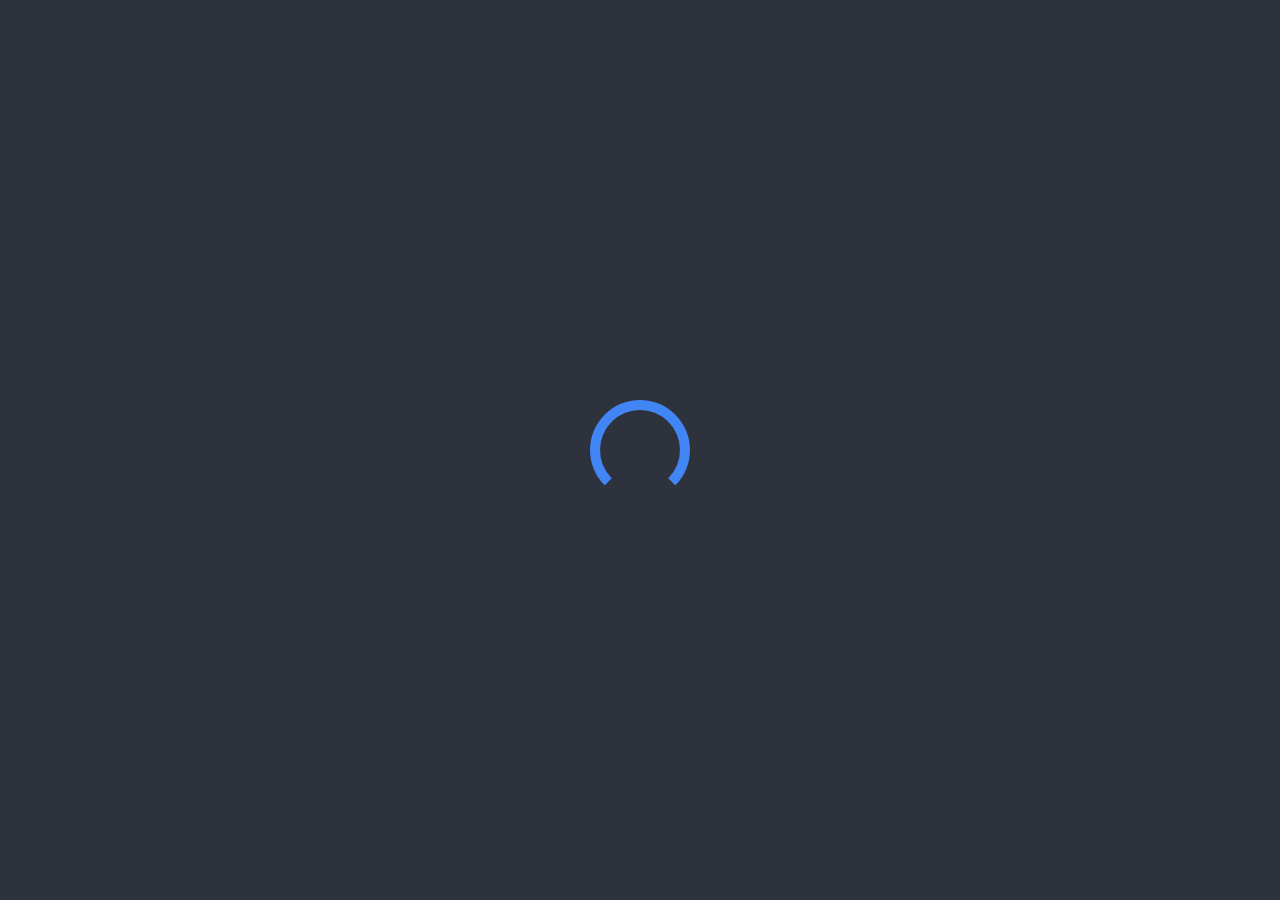
<file: index.html>
<!doctype html>
<html lang="en">

    <head>

        <title>My cv</title>
        <base href="https://yosdanybm.github.io/my-cv/">
        <meta charset="utf-8">
        <meta name="description" content="My CV: Yosdany Blanco Miranda">
        <meta name="keywords"
              content="Yosdany Blanco Miranda,HTML,CSS,AngularJS,Angular,Angular 2,Angular 4,Angular 5,Angular 6,Angular 7,Material,Material 2,Vue,React,Javascript,Php,C#,Node">
        <meta name="author" content="Yosdany Blanco Miranda">
        <meta name="viewport" content="width=device-width, initial-scale=1.0, maximum-scale=1.0, user-scalable=no">

        <link rel="icon" type="image/x-icon" href="favicon.ico">
        <link href="assets/icons/meteocons/style.css" rel="stylesheet">
        <link href="assets/icons/material-icons/outline/style.css" rel="stylesheet">
        <link href="https://fonts.googleapis.com/css?family=Muli:300,400,600,700" rel="stylesheet">

        <!-- FUSE Splash Screen CSS -->
        <style type="text/css">
            #fuse-splash-screen {
                display: block;
                position: absolute;
                top: 0;
                left: 0;
                right: 0;
                bottom: 0;
                background-color: #2D323D;
                z-index: 99999;
                pointer-events: none;
            }

            #fuse-splash-screen .center {
                display: block;
                width: 100%;
                position: absolute;
                top: 50%;
                transform: translateY(-50%);
            }

            #fuse-splash-screen .logo {
                width: 128px;
                margin: 0 auto;
            }

            #fuse-splash-screen .logo img {
                filter: drop-shadow(0px 10px 6px rgba(0, 0, 0, 0.2))
            }

            #fuse-splash-screen .spinner-wrapper {
                display: block;
                position: relative;
                width: 100%;
                min-height: 100px;
                height: 100px;
            }

            #fuse-splash-screen .spinner-wrapper .spinner {
                position: absolute;
                overflow: hidden;
                left: 50%;
                margin-left: -50px;
                animation: outer-rotate 2.91667s linear infinite;
            }

            #fuse-splash-screen .spinner-wrapper .spinner .inner {
                width: 100px;
                height: 100px;
                position: relative;
                animation: sporadic-rotate 5.25s cubic-bezier(0.35, 0, 0.25, 1) infinite;
            }

            #fuse-splash-screen .spinner-wrapper .spinner .inner .gap {
                position: absolute;
                left: 49px;
                right: 49px;
                top: 0;
                bottom: 0;
                border-top: 10px solid;
                box-sizing: border-box;
            }

            #fuse-splash-screen .spinner-wrapper .spinner .inner .left,
            #fuse-splash-screen .spinner-wrapper .spinner .inner .right {
                position: absolute;
                top: 0;
                height: 100px;
                width: 50px;
                overflow: hidden;
            }

            #fuse-splash-screen .spinner-wrapper .spinner .inner .left .half-circle,
            #fuse-splash-screen .spinner-wrapper .spinner .inner .right .half-circle {
                position: absolute;
                top: 0;
                width: 100px;
                height: 100px;
                box-sizing: border-box;
                border: 10px solid #4285F4;
                border-bottom-color: transparent;
                border-radius: 50%;
            }

            #fuse-splash-screen .spinner-wrapper .spinner .inner .left {
                left: 0;
            }

            #fuse-splash-screen .spinner-wrapper .spinner .inner .left .half-circle {
                left: 0;
                border-right-color: transparent;
                animation: left-wobble 1.3125s cubic-bezier(0.35, 0, 0.25, 1) infinite;
                -webkit-animation: left-wobble 1.3125s cubic-bezier(0.35, 0, 0.25, 1) infinite;
            }

            #fuse-splash-screen .spinner-wrapper .spinner .inner .right {
                right: 0;
            }

            #fuse-splash-screen .spinner-wrapper .spinner .inner .right .half-circle {
                right: 0;
                border-left-color: transparent;
                animation: right-wobble 1.3125s cubic-bezier(0.35, 0, 0.25, 1) infinite;
                -webkit-animation: right-wobble 1.3125s cubic-bezier(0.35, 0, 0.25, 1) infinite;
            }

            @keyframes outer-rotate {
                0% {
                    transform: rotate(0deg) scale(0.5);
                }
                100% {
                    transform: rotate(360deg) scale(0.5);
                }
            }

            @keyframes left-wobble {
                0%, 100% {
                    transform: rotate(130deg);
                }
                50% {
                    transform: rotate(-5deg);
                }
            }

            @keyframes right-wobble {
                0%, 100% {
                    transform: rotate(-130deg);
                }
                50% {
                    transform: rotate(5deg);
                }
            }

            @keyframes sporadic-rotate {
                12.5% {
                    transform: rotate(135deg);
                }
                25% {
                    transform: rotate(270deg);
                }
                37.5% {
                    transform: rotate(405deg);
                }
                50% {
                    transform: rotate(540deg);
                }
                62.5% {
                    transform: rotate(675deg);
                }
                75% {
                    transform: rotate(810deg);
                }
                87.5% {
                    transform: rotate(945deg);
                }
                100% {
                    transform: rotate(1080deg);
                }
            }
        </style>
        <!-- / FUSE Splash Screen CSS -->
    <link rel="stylesheet" href="styles.751e9aed8786c50b56f8.css"></head>

    <body>

        <!-- FUSE Splash Screen -->
        <fuse-splash-screen id="fuse-splash-screen">

            <div class="center">

                <!-- Material Design Spinner -->
                <div class="spinner-wrapper">
                    <div class="spinner">
                        <div class="inner">
                            <div class="gap"></div>
                            <div class="left">
                                <div class="half-circle"></div>
                            </div>
                            <div class="right">
                                <div class="half-circle"></div>
                            </div>
                        </div>
                    </div>
                </div>
                <!-- / Material Design Spinner -->

            </div>

        </fuse-splash-screen>
        <!-- / FUSE Splash Screen -->

        <app-root></app-root>

    <script type="text/javascript" src="runtime.f0eb431f8f3e5cfd9d89.js"></script><script type="text/javascript" src="polyfills.ac2ef24c0dcf2d6cc206.js"></script><script type="text/javascript" src="main.8b25316e7897128e3542.js"></script></body>

</html>
</file>
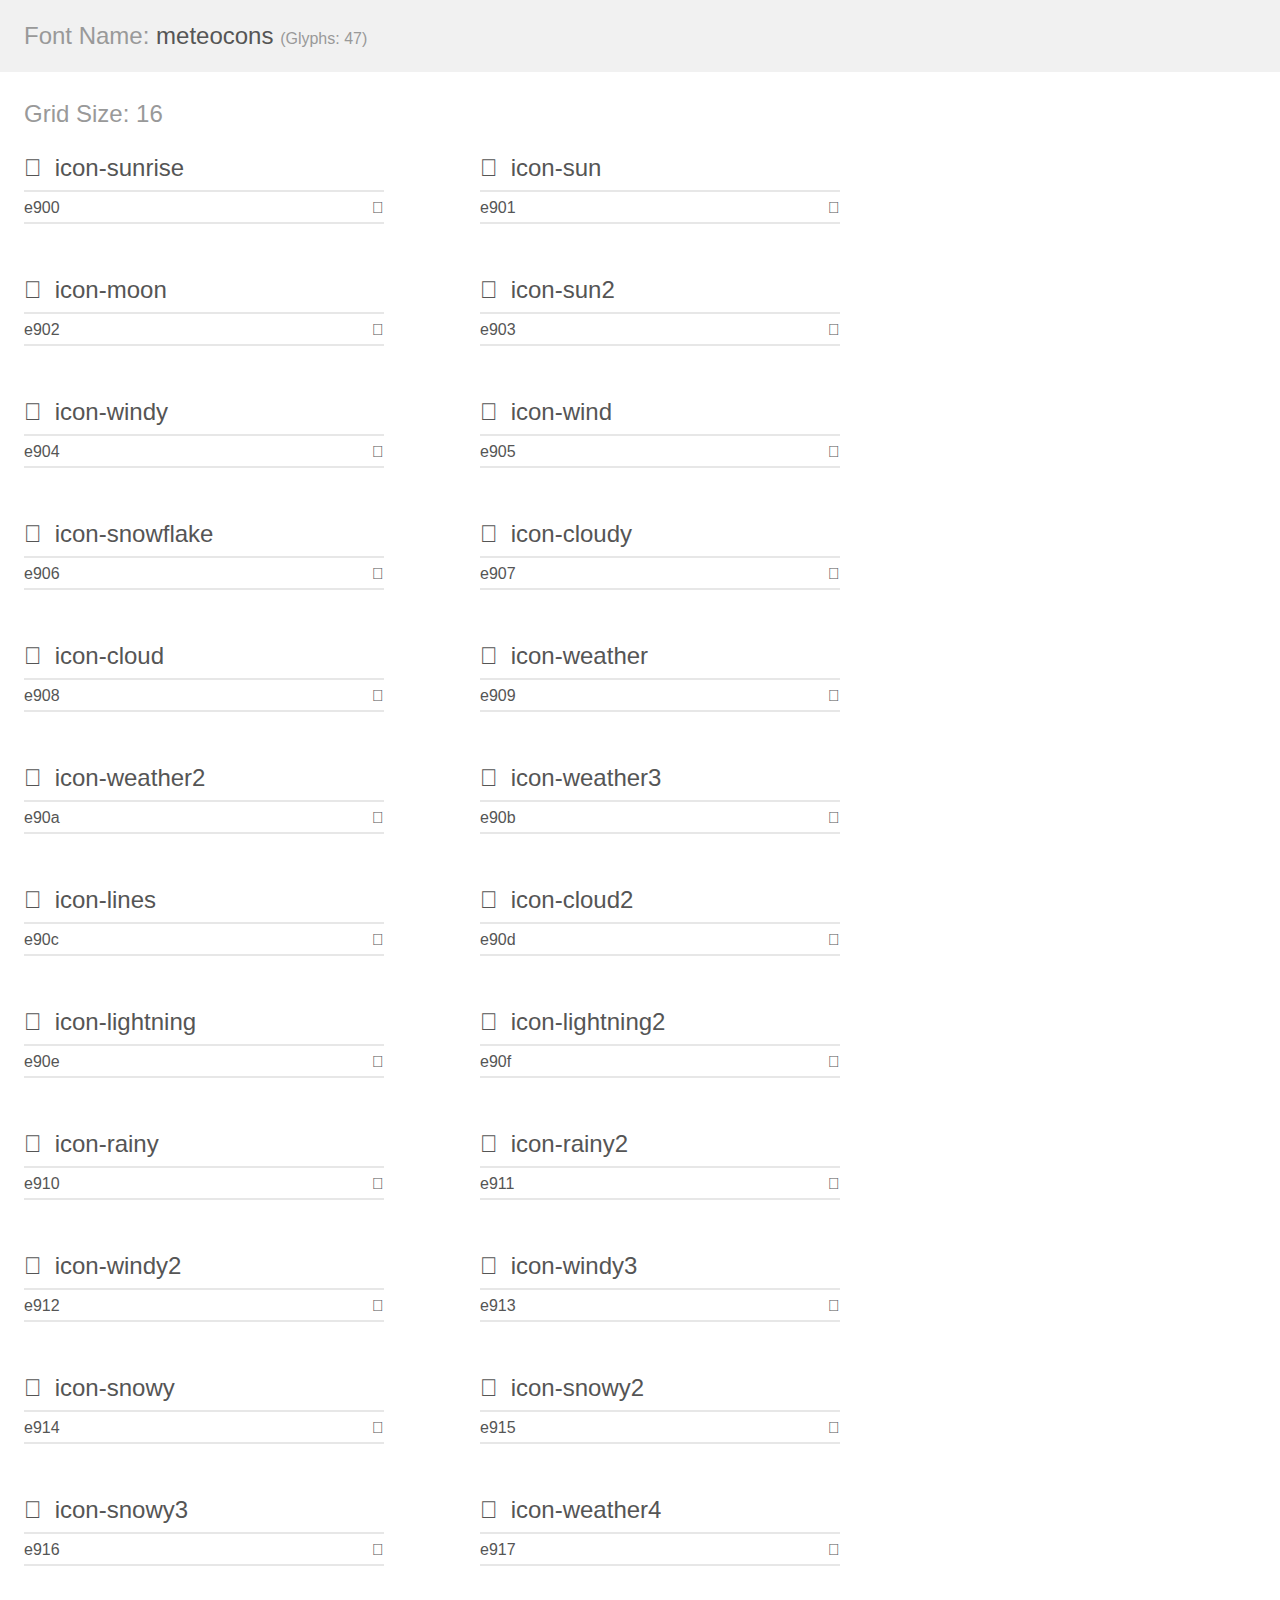
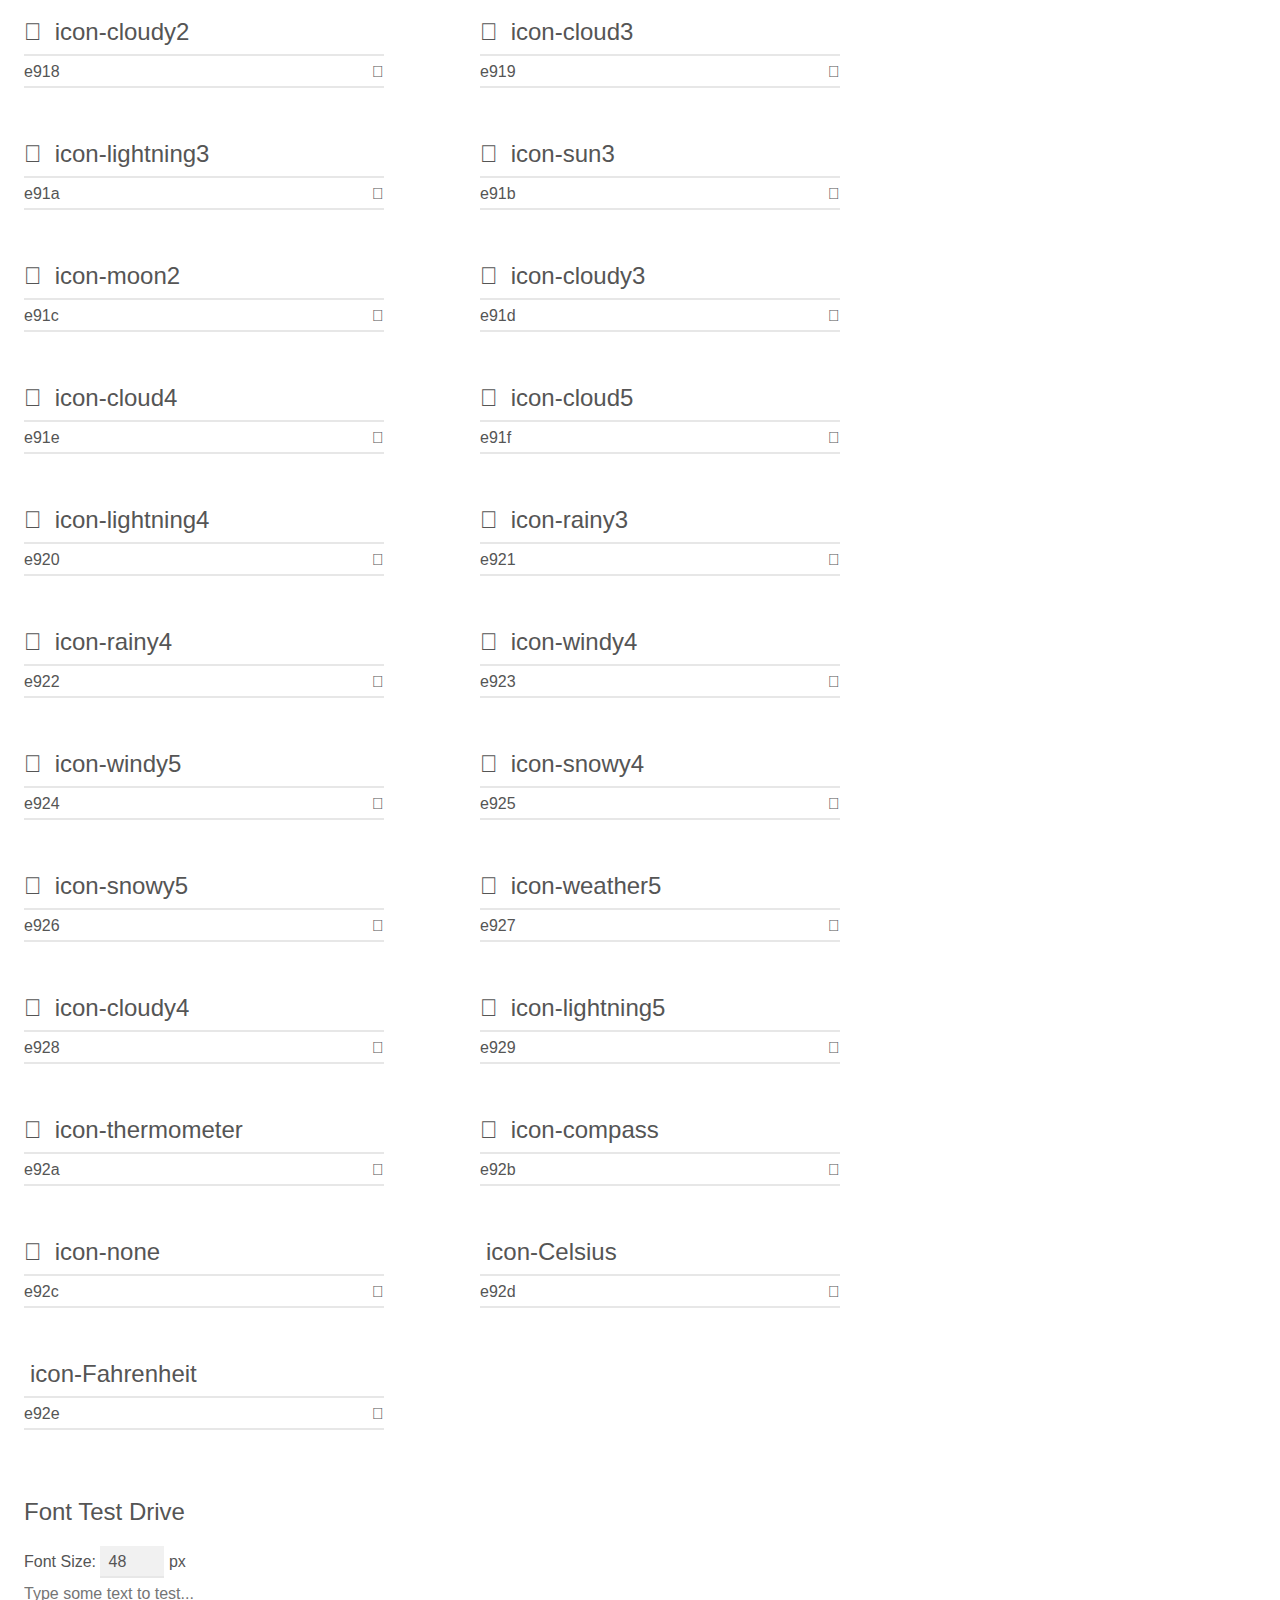
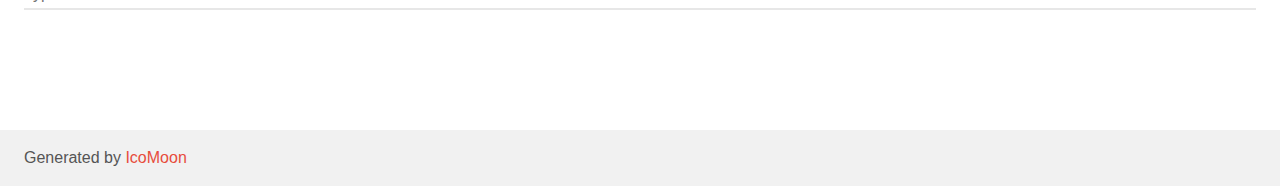
<file: assets/icons/meteocons/demo.html>
<!doctype html>
<html>
    <head>
        <meta charset="utf-8">
        <title>IcoMoon Demo</title>
        <meta name="description" content="An Icon Font Generated By IcoMoon.io">
        <meta name="viewport" content="width=device-width, initial-scale=1">
        <link rel="stylesheet" href="demo-files/demo.css">
        <link rel="stylesheet" href="style.css">
    </head>
    <body>
        <div class="bgc1 clearfix">
            <h1 class="mhmm mvm">
                <span class="fgc1">Font Name:</span>
                meteocons
                <small class="fgc1">(Glyphs:&nbsp;47)</small>
            </h1>
        </div>
        <div class="clearfix mhl ptl">
            <h1 class="mvm mtn fgc1">Grid Size: 16</h1>
            <div class="glyph fs1">
                <div class="clearfix bshadow0 pbs">
                    <span class="icon-sunrise">

                    </span>
                    <span class="mls"> icon-sunrise</span>
                </div>
                <fieldset class="fs0 size1of1 clearfix hidden-false">
                    <input type="text" readonly value="e900" class="unit size1of2"/>
                    <input type="text" maxlength="1" readonly value="&#xe900;" class="unitRight size1of2 talign-right"/>
                </fieldset>
                <div class="fs0 bshadow0 clearfix hidden-true">
                    <span class="unit pvs fgc1">liga:</span>
                    <input type="text" readonly value="" class="liga unitRight"/>
                </div>
            </div>
            <div class="glyph fs1">
                <div class="clearfix bshadow0 pbs">
                    <span class="icon-sun">

                    </span>
                    <span class="mls"> icon-sun</span>
                </div>
                <fieldset class="fs0 size1of1 clearfix hidden-false">
                    <input type="text" readonly value="e901" class="unit size1of2"/>
                    <input type="text" maxlength="1" readonly value="&#xe901;" class="unitRight size1of2 talign-right"/>
                </fieldset>
                <div class="fs0 bshadow0 clearfix hidden-true">
                    <span class="unit pvs fgc1">liga:</span>
                    <input type="text" readonly value="" class="liga unitRight"/>
                </div>
            </div>
            <div class="glyph fs1">
                <div class="clearfix bshadow0 pbs">
                    <span class="icon-moon">

                    </span>
                    <span class="mls"> icon-moon</span>
                </div>
                <fieldset class="fs0 size1of1 clearfix hidden-false">
                    <input type="text" readonly value="e902" class="unit size1of2"/>
                    <input type="text" maxlength="1" readonly value="&#xe902;" class="unitRight size1of2 talign-right"/>
                </fieldset>
                <div class="fs0 bshadow0 clearfix hidden-true">
                    <span class="unit pvs fgc1">liga:</span>
                    <input type="text" readonly value="" class="liga unitRight"/>
                </div>
            </div>
            <div class="glyph fs1">
                <div class="clearfix bshadow0 pbs">
                    <span class="icon-sun2">

                    </span>
                    <span class="mls"> icon-sun2</span>
                </div>
                <fieldset class="fs0 size1of1 clearfix hidden-false">
                    <input type="text" readonly value="e903" class="unit size1of2"/>
                    <input type="text" maxlength="1" readonly value="&#xe903;" class="unitRight size1of2 talign-right"/>
                </fieldset>
                <div class="fs0 bshadow0 clearfix hidden-true">
                    <span class="unit pvs fgc1">liga:</span>
                    <input type="text" readonly value="" class="liga unitRight"/>
                </div>
            </div>
            <div class="glyph fs1">
                <div class="clearfix bshadow0 pbs">
                    <span class="icon-windy">

                    </span>
                    <span class="mls"> icon-windy</span>
                </div>
                <fieldset class="fs0 size1of1 clearfix hidden-false">
                    <input type="text" readonly value="e904" class="unit size1of2"/>
                    <input type="text" maxlength="1" readonly value="&#xe904;" class="unitRight size1of2 talign-right"/>
                </fieldset>
                <div class="fs0 bshadow0 clearfix hidden-true">
                    <span class="unit pvs fgc1">liga:</span>
                    <input type="text" readonly value="" class="liga unitRight"/>
                </div>
            </div>
            <div class="glyph fs1">
                <div class="clearfix bshadow0 pbs">
                    <span class="icon-wind">

                    </span>
                    <span class="mls"> icon-wind</span>
                </div>
                <fieldset class="fs0 size1of1 clearfix hidden-false">
                    <input type="text" readonly value="e905" class="unit size1of2"/>
                    <input type="text" maxlength="1" readonly value="&#xe905;" class="unitRight size1of2 talign-right"/>
                </fieldset>
                <div class="fs0 bshadow0 clearfix hidden-true">
                    <span class="unit pvs fgc1">liga:</span>
                    <input type="text" readonly value="" class="liga unitRight"/>
                </div>
            </div>
            <div class="glyph fs1">
                <div class="clearfix bshadow0 pbs">
                    <span class="icon-snowflake">

                    </span>
                    <span class="mls"> icon-snowflake</span>
                </div>
                <fieldset class="fs0 size1of1 clearfix hidden-false">
                    <input type="text" readonly value="e906" class="unit size1of2"/>
                    <input type="text" maxlength="1" readonly value="&#xe906;" class="unitRight size1of2 talign-right"/>
                </fieldset>
                <div class="fs0 bshadow0 clearfix hidden-true">
                    <span class="unit pvs fgc1">liga:</span>
                    <input type="text" readonly value="" class="liga unitRight"/>
                </div>
            </div>
            <div class="glyph fs1">
                <div class="clearfix bshadow0 pbs">
                    <span class="icon-cloudy">

                    </span>
                    <span class="mls"> icon-cloudy</span>
                </div>
                <fieldset class="fs0 size1of1 clearfix hidden-false">
                    <input type="text" readonly value="e907" class="unit size1of2"/>
                    <input type="text" maxlength="1" readonly value="&#xe907;" class="unitRight size1of2 talign-right"/>
                </fieldset>
                <div class="fs0 bshadow0 clearfix hidden-true">
                    <span class="unit pvs fgc1">liga:</span>
                    <input type="text" readonly value="" class="liga unitRight"/>
                </div>
            </div>
            <div class="glyph fs1">
                <div class="clearfix bshadow0 pbs">
                    <span class="icon-cloud">

                    </span>
                    <span class="mls"> icon-cloud</span>
                </div>
                <fieldset class="fs0 size1of1 clearfix hidden-false">
                    <input type="text" readonly value="e908" class="unit size1of2"/>
                    <input type="text" maxlength="1" readonly value="&#xe908;" class="unitRight size1of2 talign-right"/>
                </fieldset>
                <div class="fs0 bshadow0 clearfix hidden-true">
                    <span class="unit pvs fgc1">liga:</span>
                    <input type="text" readonly value="" class="liga unitRight"/>
                </div>
            </div>
            <div class="glyph fs1">
                <div class="clearfix bshadow0 pbs">
                    <span class="icon-weather">

                    </span>
                    <span class="mls"> icon-weather</span>
                </div>
                <fieldset class="fs0 size1of1 clearfix hidden-false">
                    <input type="text" readonly value="e909" class="unit size1of2"/>
                    <input type="text" maxlength="1" readonly value="&#xe909;" class="unitRight size1of2 talign-right"/>
                </fieldset>
                <div class="fs0 bshadow0 clearfix hidden-true">
                    <span class="unit pvs fgc1">liga:</span>
                    <input type="text" readonly value="" class="liga unitRight"/>
                </div>
            </div>
            <div class="glyph fs1">
                <div class="clearfix bshadow0 pbs">
                    <span class="icon-weather2">

                    </span>
                    <span class="mls"> icon-weather2</span>
                </div>
                <fieldset class="fs0 size1of1 clearfix hidden-false">
                    <input type="text" readonly value="e90a" class="unit size1of2"/>
                    <input type="text" maxlength="1" readonly value="&#xe90a;" class="unitRight size1of2 talign-right"/>
                </fieldset>
                <div class="fs0 bshadow0 clearfix hidden-true">
                    <span class="unit pvs fgc1">liga:</span>
                    <input type="text" readonly value="" class="liga unitRight"/>
                </div>
            </div>
            <div class="glyph fs1">
                <div class="clearfix bshadow0 pbs">
                    <span class="icon-weather3">

                    </span>
                    <span class="mls"> icon-weather3</span>
                </div>
                <fieldset class="fs0 size1of1 clearfix hidden-false">
                    <input type="text" readonly value="e90b" class="unit size1of2"/>
                    <input type="text" maxlength="1" readonly value="&#xe90b;" class="unitRight size1of2 talign-right"/>
                </fieldset>
                <div class="fs0 bshadow0 clearfix hidden-true">
                    <span class="unit pvs fgc1">liga:</span>
                    <input type="text" readonly value="" class="liga unitRight"/>
                </div>
            </div>
            <div class="glyph fs1">
                <div class="clearfix bshadow0 pbs">
                    <span class="icon-lines">

                    </span>
                    <span class="mls"> icon-lines</span>
                </div>
                <fieldset class="fs0 size1of1 clearfix hidden-false">
                    <input type="text" readonly value="e90c" class="unit size1of2"/>
                    <input type="text" maxlength="1" readonly value="&#xe90c;" class="unitRight size1of2 talign-right"/>
                </fieldset>
                <div class="fs0 bshadow0 clearfix hidden-true">
                    <span class="unit pvs fgc1">liga:</span>
                    <input type="text" readonly value="" class="liga unitRight"/>
                </div>
            </div>
            <div class="glyph fs1">
                <div class="clearfix bshadow0 pbs">
                    <span class="icon-cloud2">

                    </span>
                    <span class="mls"> icon-cloud2</span>
                </div>
                <fieldset class="fs0 size1of1 clearfix hidden-false">
                    <input type="text" readonly value="e90d" class="unit size1of2"/>
                    <input type="text" maxlength="1" readonly value="&#xe90d;" class="unitRight size1of2 talign-right"/>
                </fieldset>
                <div class="fs0 bshadow0 clearfix hidden-true">
                    <span class="unit pvs fgc1">liga:</span>
                    <input type="text" readonly value="" class="liga unitRight"/>
                </div>
            </div>
            <div class="glyph fs1">
                <div class="clearfix bshadow0 pbs">
                    <span class="icon-lightning">

                    </span>
                    <span class="mls"> icon-lightning</span>
                </div>
                <fieldset class="fs0 size1of1 clearfix hidden-false">
                    <input type="text" readonly value="e90e" class="unit size1of2"/>
                    <input type="text" maxlength="1" readonly value="&#xe90e;" class="unitRight size1of2 talign-right"/>
                </fieldset>
                <div class="fs0 bshadow0 clearfix hidden-true">
                    <span class="unit pvs fgc1">liga:</span>
                    <input type="text" readonly value="" class="liga unitRight"/>
                </div>
            </div>
            <div class="glyph fs1">
                <div class="clearfix bshadow0 pbs">
                    <span class="icon-lightning2">

                    </span>
                    <span class="mls"> icon-lightning2</span>
                </div>
                <fieldset class="fs0 size1of1 clearfix hidden-false">
                    <input type="text" readonly value="e90f" class="unit size1of2"/>
                    <input type="text" maxlength="1" readonly value="&#xe90f;" class="unitRight size1of2 talign-right"/>
                </fieldset>
                <div class="fs0 bshadow0 clearfix hidden-true">
                    <span class="unit pvs fgc1">liga:</span>
                    <input type="text" readonly value="" class="liga unitRight"/>
                </div>
            </div>
            <div class="glyph fs1">
                <div class="clearfix bshadow0 pbs">
                    <span class="icon-rainy">

                    </span>
                    <span class="mls"> icon-rainy</span>
                </div>
                <fieldset class="fs0 size1of1 clearfix hidden-false">
                    <input type="text" readonly value="e910" class="unit size1of2"/>
                    <input type="text" maxlength="1" readonly value="&#xe910;" class="unitRight size1of2 talign-right"/>
                </fieldset>
                <div class="fs0 bshadow0 clearfix hidden-true">
                    <span class="unit pvs fgc1">liga:</span>
                    <input type="text" readonly value="" class="liga unitRight"/>
                </div>
            </div>
            <div class="glyph fs1">
                <div class="clearfix bshadow0 pbs">
                    <span class="icon-rainy2">

                    </span>
                    <span class="mls"> icon-rainy2</span>
                </div>
                <fieldset class="fs0 size1of1 clearfix hidden-false">
                    <input type="text" readonly value="e911" class="unit size1of2"/>
                    <input type="text" maxlength="1" readonly value="&#xe911;" class="unitRight size1of2 talign-right"/>
                </fieldset>
                <div class="fs0 bshadow0 clearfix hidden-true">
                    <span class="unit pvs fgc1">liga:</span>
                    <input type="text" readonly value="" class="liga unitRight"/>
                </div>
            </div>
            <div class="glyph fs1">
                <div class="clearfix bshadow0 pbs">
                    <span class="icon-windy2">

                    </span>
                    <span class="mls"> icon-windy2</span>
                </div>
                <fieldset class="fs0 size1of1 clearfix hidden-false">
                    <input type="text" readonly value="e912" class="unit size1of2"/>
                    <input type="text" maxlength="1" readonly value="&#xe912;" class="unitRight size1of2 talign-right"/>
                </fieldset>
                <div class="fs0 bshadow0 clearfix hidden-true">
                    <span class="unit pvs fgc1">liga:</span>
                    <input type="text" readonly value="" class="liga unitRight"/>
                </div>
            </div>
            <div class="glyph fs1">
                <div class="clearfix bshadow0 pbs">
                    <span class="icon-windy3">

                    </span>
                    <span class="mls"> icon-windy3</span>
                </div>
                <fieldset class="fs0 size1of1 clearfix hidden-false">
                    <input type="text" readonly value="e913" class="unit size1of2"/>
                    <input type="text" maxlength="1" readonly value="&#xe913;" class="unitRight size1of2 talign-right"/>
                </fieldset>
                <div class="fs0 bshadow0 clearfix hidden-true">
                    <span class="unit pvs fgc1">liga:</span>
                    <input type="text" readonly value="" class="liga unitRight"/>
                </div>
            </div>
            <div class="glyph fs1">
                <div class="clearfix bshadow0 pbs">
                    <span class="icon-snowy">

                    </span>
                    <span class="mls"> icon-snowy</span>
                </div>
                <fieldset class="fs0 size1of1 clearfix hidden-false">
                    <input type="text" readonly value="e914" class="unit size1of2"/>
                    <input type="text" maxlength="1" readonly value="&#xe914;" class="unitRight size1of2 talign-right"/>
                </fieldset>
                <div class="fs0 bshadow0 clearfix hidden-true">
                    <span class="unit pvs fgc1">liga:</span>
                    <input type="text" readonly value="" class="liga unitRight"/>
                </div>
            </div>
            <div class="glyph fs1">
                <div class="clearfix bshadow0 pbs">
                    <span class="icon-snowy2">

                    </span>
                    <span class="mls"> icon-snowy2</span>
                </div>
                <fieldset class="fs0 size1of1 clearfix hidden-false">
                    <input type="text" readonly value="e915" class="unit size1of2"/>
                    <input type="text" maxlength="1" readonly value="&#xe915;" class="unitRight size1of2 talign-right"/>
                </fieldset>
                <div class="fs0 bshadow0 clearfix hidden-true">
                    <span class="unit pvs fgc1">liga:</span>
                    <input type="text" readonly value="" class="liga unitRight"/>
                </div>
            </div>
            <div class="glyph fs1">
                <div class="clearfix bshadow0 pbs">
                    <span class="icon-snowy3">

                    </span>
                    <span class="mls"> icon-snowy3</span>
                </div>
                <fieldset class="fs0 size1of1 clearfix hidden-false">
                    <input type="text" readonly value="e916" class="unit size1of2"/>
                    <input type="text" maxlength="1" readonly value="&#xe916;" class="unitRight size1of2 talign-right"/>
                </fieldset>
                <div class="fs0 bshadow0 clearfix hidden-true">
                    <span class="unit pvs fgc1">liga:</span>
                    <input type="text" readonly value="" class="liga unitRight"/>
                </div>
            </div>
            <div class="glyph fs1">
                <div class="clearfix bshadow0 pbs">
                    <span class="icon-weather4">

                    </span>
                    <span class="mls"> icon-weather4</span>
                </div>
                <fieldset class="fs0 size1of1 clearfix hidden-false">
                    <input type="text" readonly value="e917" class="unit size1of2"/>
                    <input type="text" maxlength="1" readonly value="&#xe917;" class="unitRight size1of2 talign-right"/>
                </fieldset>
                <div class="fs0 bshadow0 clearfix hidden-true">
                    <span class="unit pvs fgc1">liga:</span>
                    <input type="text" readonly value="" class="liga unitRight"/>
                </div>
            </div>
            <div class="glyph fs1">
                <div class="clearfix bshadow0 pbs">
                    <span class="icon-cloudy2">

                    </span>
                    <span class="mls"> icon-cloudy2</span>
                </div>
                <fieldset class="fs0 size1of1 clearfix hidden-false">
                    <input type="text" readonly value="e918" class="unit size1of2"/>
                    <input type="text" maxlength="1" readonly value="&#xe918;" class="unitRight size1of2 talign-right"/>
                </fieldset>
                <div class="fs0 bshadow0 clearfix hidden-true">
                    <span class="unit pvs fgc1">liga:</span>
                    <input type="text" readonly value="" class="liga unitRight"/>
                </div>
            </div>
            <div class="glyph fs1">
                <div class="clearfix bshadow0 pbs">
                    <span class="icon-cloud3">

                    </span>
                    <span class="mls"> icon-cloud3</span>
                </div>
                <fieldset class="fs0 size1of1 clearfix hidden-false">
                    <input type="text" readonly value="e919" class="unit size1of2"/>
                    <input type="text" maxlength="1" readonly value="&#xe919;" class="unitRight size1of2 talign-right"/>
                </fieldset>
                <div class="fs0 bshadow0 clearfix hidden-true">
                    <span class="unit pvs fgc1">liga:</span>
                    <input type="text" readonly value="" class="liga unitRight"/>
                </div>
            </div>
            <div class="glyph fs1">
                <div class="clearfix bshadow0 pbs">
                    <span class="icon-lightning3">

                    </span>
                    <span class="mls"> icon-lightning3</span>
                </div>
                <fieldset class="fs0 size1of1 clearfix hidden-false">
                    <input type="text" readonly value="e91a" class="unit size1of2"/>
                    <input type="text" maxlength="1" readonly value="&#xe91a;" class="unitRight size1of2 talign-right"/>
                </fieldset>
                <div class="fs0 bshadow0 clearfix hidden-true">
                    <span class="unit pvs fgc1">liga:</span>
                    <input type="text" readonly value="" class="liga unitRight"/>
                </div>
            </div>
            <div class="glyph fs1">
                <div class="clearfix bshadow0 pbs">
                    <span class="icon-sun3">

                    </span>
                    <span class="mls"> icon-sun3</span>
                </div>
                <fieldset class="fs0 size1of1 clearfix hidden-false">
                    <input type="text" readonly value="e91b" class="unit size1of2"/>
                    <input type="text" maxlength="1" readonly value="&#xe91b;" class="unitRight size1of2 talign-right"/>
                </fieldset>
                <div class="fs0 bshadow0 clearfix hidden-true">
                    <span class="unit pvs fgc1">liga:</span>
                    <input type="text" readonly value="" class="liga unitRight"/>
                </div>
            </div>
            <div class="glyph fs1">
                <div class="clearfix bshadow0 pbs">
                    <span class="icon-moon2">

                    </span>
                    <span class="mls"> icon-moon2</span>
                </div>
                <fieldset class="fs0 size1of1 clearfix hidden-false">
                    <input type="text" readonly value="e91c" class="unit size1of2"/>
                    <input type="text" maxlength="1" readonly value="&#xe91c;" class="unitRight size1of2 talign-right"/>
                </fieldset>
                <div class="fs0 bshadow0 clearfix hidden-true">
                    <span class="unit pvs fgc1">liga:</span>
                    <input type="text" readonly value="" class="liga unitRight"/>
                </div>
            </div>
            <div class="glyph fs1">
                <div class="clearfix bshadow0 pbs">
                    <span class="icon-cloudy3">

                    </span>
                    <span class="mls"> icon-cloudy3</span>
                </div>
                <fieldset class="fs0 size1of1 clearfix hidden-false">
                    <input type="text" readonly value="e91d" class="unit size1of2"/>
                    <input type="text" maxlength="1" readonly value="&#xe91d;" class="unitRight size1of2 talign-right"/>
                </fieldset>
                <div class="fs0 bshadow0 clearfix hidden-true">
                    <span class="unit pvs fgc1">liga:</span>
                    <input type="text" readonly value="" class="liga unitRight"/>
                </div>
            </div>
            <div class="glyph fs1">
                <div class="clearfix bshadow0 pbs">
                    <span class="icon-cloud4">

                    </span>
                    <span class="mls"> icon-cloud4</span>
                </div>
                <fieldset class="fs0 size1of1 clearfix hidden-false">
                    <input type="text" readonly value="e91e" class="unit size1of2"/>
                    <input type="text" maxlength="1" readonly value="&#xe91e;" class="unitRight size1of2 talign-right"/>
                </fieldset>
                <div class="fs0 bshadow0 clearfix hidden-true">
                    <span class="unit pvs fgc1">liga:</span>
                    <input type="text" readonly value="" class="liga unitRight"/>
                </div>
            </div>
            <div class="glyph fs1">
                <div class="clearfix bshadow0 pbs">
                    <span class="icon-cloud5">

                    </span>
                    <span class="mls"> icon-cloud5</span>
                </div>
                <fieldset class="fs0 size1of1 clearfix hidden-false">
                    <input type="text" readonly value="e91f" class="unit size1of2"/>
                    <input type="text" maxlength="1" readonly value="&#xe91f;" class="unitRight size1of2 talign-right"/>
                </fieldset>
                <div class="fs0 bshadow0 clearfix hidden-true">
                    <span class="unit pvs fgc1">liga:</span>
                    <input type="text" readonly value="" class="liga unitRight"/>
                </div>
            </div>
            <div class="glyph fs1">
                <div class="clearfix bshadow0 pbs">
                    <span class="icon-lightning4">

                    </span>
                    <span class="mls"> icon-lightning4</span>
                </div>
                <fieldset class="fs0 size1of1 clearfix hidden-false">
                    <input type="text" readonly value="e920" class="unit size1of2"/>
                    <input type="text" maxlength="1" readonly value="&#xe920;" class="unitRight size1of2 talign-right"/>
                </fieldset>
                <div class="fs0 bshadow0 clearfix hidden-true">
                    <span class="unit pvs fgc1">liga:</span>
                    <input type="text" readonly value="" class="liga unitRight"/>
                </div>
            </div>
            <div class="glyph fs1">
                <div class="clearfix bshadow0 pbs">
                    <span class="icon-rainy3">

                    </span>
                    <span class="mls"> icon-rainy3</span>
                </div>
                <fieldset class="fs0 size1of1 clearfix hidden-false">
                    <input type="text" readonly value="e921" class="unit size1of2"/>
                    <input type="text" maxlength="1" readonly value="&#xe921;" class="unitRight size1of2 talign-right"/>
                </fieldset>
                <div class="fs0 bshadow0 clearfix hidden-true">
                    <span class="unit pvs fgc1">liga:</span>
                    <input type="text" readonly value="" class="liga unitRight"/>
                </div>
            </div>
            <div class="glyph fs1">
                <div class="clearfix bshadow0 pbs">
                    <span class="icon-rainy4">

                    </span>
                    <span class="mls"> icon-rainy4</span>
                </div>
                <fieldset class="fs0 size1of1 clearfix hidden-false">
                    <input type="text" readonly value="e922" class="unit size1of2"/>
                    <input type="text" maxlength="1" readonly value="&#xe922;" class="unitRight size1of2 talign-right"/>
                </fieldset>
                <div class="fs0 bshadow0 clearfix hidden-true">
                    <span class="unit pvs fgc1">liga:</span>
                    <input type="text" readonly value="" class="liga unitRight"/>
                </div>
            </div>
            <div class="glyph fs1">
                <div class="clearfix bshadow0 pbs">
                    <span class="icon-windy4">

                    </span>
                    <span class="mls"> icon-windy4</span>
                </div>
                <fieldset class="fs0 size1of1 clearfix hidden-false">
                    <input type="text" readonly value="e923" class="unit size1of2"/>
                    <input type="text" maxlength="1" readonly value="&#xe923;" class="unitRight size1of2 talign-right"/>
                </fieldset>
                <div class="fs0 bshadow0 clearfix hidden-true">
                    <span class="unit pvs fgc1">liga:</span>
                    <input type="text" readonly value="" class="liga unitRight"/>
                </div>
            </div>
            <div class="glyph fs1">
                <div class="clearfix bshadow0 pbs">
                    <span class="icon-windy5">

                    </span>
                    <span class="mls"> icon-windy5</span>
                </div>
                <fieldset class="fs0 size1of1 clearfix hidden-false">
                    <input type="text" readonly value="e924" class="unit size1of2"/>
                    <input type="text" maxlength="1" readonly value="&#xe924;" class="unitRight size1of2 talign-right"/>
                </fieldset>
                <div class="fs0 bshadow0 clearfix hidden-true">
                    <span class="unit pvs fgc1">liga:</span>
                    <input type="text" readonly value="" class="liga unitRight"/>
                </div>
            </div>
            <div class="glyph fs1">
                <div class="clearfix bshadow0 pbs">
                    <span class="icon-snowy4">

                    </span>
                    <span class="mls"> icon-snowy4</span>
                </div>
                <fieldset class="fs0 size1of1 clearfix hidden-false">
                    <input type="text" readonly value="e925" class="unit size1of2"/>
                    <input type="text" maxlength="1" readonly value="&#xe925;" class="unitRight size1of2 talign-right"/>
                </fieldset>
                <div class="fs0 bshadow0 clearfix hidden-true">
                    <span class="unit pvs fgc1">liga:</span>
                    <input type="text" readonly value="" class="liga unitRight"/>
                </div>
            </div>
            <div class="glyph fs1">
                <div class="clearfix bshadow0 pbs">
                    <span class="icon-snowy5">

                    </span>
                    <span class="mls"> icon-snowy5</span>
                </div>
                <fieldset class="fs0 size1of1 clearfix hidden-false">
                    <input type="text" readonly value="e926" class="unit size1of2"/>
                    <input type="text" maxlength="1" readonly value="&#xe926;" class="unitRight size1of2 talign-right"/>
                </fieldset>
                <div class="fs0 bshadow0 clearfix hidden-true">
                    <span class="unit pvs fgc1">liga:</span>
                    <input type="text" readonly value="" class="liga unitRight"/>
                </div>
            </div>
            <div class="glyph fs1">
                <div class="clearfix bshadow0 pbs">
                    <span class="icon-weather5">

                    </span>
                    <span class="mls"> icon-weather5</span>
                </div>
                <fieldset class="fs0 size1of1 clearfix hidden-false">
                    <input type="text" readonly value="e927" class="unit size1of2"/>
                    <input type="text" maxlength="1" readonly value="&#xe927;" class="unitRight size1of2 talign-right"/>
                </fieldset>
                <div class="fs0 bshadow0 clearfix hidden-true">
                    <span class="unit pvs fgc1">liga:</span>
                    <input type="text" readonly value="" class="liga unitRight"/>
                </div>
            </div>
            <div class="glyph fs1">
                <div class="clearfix bshadow0 pbs">
                    <span class="icon-cloudy4">

                    </span>
                    <span class="mls"> icon-cloudy4</span>
                </div>
                <fieldset class="fs0 size1of1 clearfix hidden-false">
                    <input type="text" readonly value="e928" class="unit size1of2"/>
                    <input type="text" maxlength="1" readonly value="&#xe928;" class="unitRight size1of2 talign-right"/>
                </fieldset>
                <div class="fs0 bshadow0 clearfix hidden-true">
                    <span class="unit pvs fgc1">liga:</span>
                    <input type="text" readonly value="" class="liga unitRight"/>
                </div>
            </div>
            <div class="glyph fs1">
                <div class="clearfix bshadow0 pbs">
                    <span class="icon-lightning5">

                    </span>
                    <span class="mls"> icon-lightning5</span>
                </div>
                <fieldset class="fs0 size1of1 clearfix hidden-false">
                    <input type="text" readonly value="e929" class="unit size1of2"/>
                    <input type="text" maxlength="1" readonly value="&#xe929;" class="unitRight size1of2 talign-right"/>
                </fieldset>
                <div class="fs0 bshadow0 clearfix hidden-true">
                    <span class="unit pvs fgc1">liga:</span>
                    <input type="text" readonly value="" class="liga unitRight"/>
                </div>
            </div>
            <div class="glyph fs1">
                <div class="clearfix bshadow0 pbs">
                    <span class="icon-thermometer">

                    </span>
                    <span class="mls"> icon-thermometer</span>
                </div>
                <fieldset class="fs0 size1of1 clearfix hidden-false">
                    <input type="text" readonly value="e92a" class="unit size1of2"/>
                    <input type="text" maxlength="1" readonly value="&#xe92a;" class="unitRight size1of2 talign-right"/>
                </fieldset>
                <div class="fs0 bshadow0 clearfix hidden-true">
                    <span class="unit pvs fgc1">liga:</span>
                    <input type="text" readonly value="" class="liga unitRight"/>
                </div>
            </div>
            <div class="glyph fs1">
                <div class="clearfix bshadow0 pbs">
                    <span class="icon-compass">

                    </span>
                    <span class="mls"> icon-compass</span>
                </div>
                <fieldset class="fs0 size1of1 clearfix hidden-false">
                    <input type="text" readonly value="e92b" class="unit size1of2"/>
                    <input type="text" maxlength="1" readonly value="&#xe92b;" class="unitRight size1of2 talign-right"/>
                </fieldset>
                <div class="fs0 bshadow0 clearfix hidden-true">
                    <span class="unit pvs fgc1">liga:</span>
                    <input type="text" readonly value="" class="liga unitRight"/>
                </div>
            </div>
            <div class="glyph fs1">
                <div class="clearfix bshadow0 pbs">
                    <span class="icon-none">

                    </span>
                    <span class="mls"> icon-none</span>
                </div>
                <fieldset class="fs0 size1of1 clearfix hidden-false">
                    <input type="text" readonly value="e92c" class="unit size1of2"/>
                    <input type="text" maxlength="1" readonly value="&#xe92c;" class="unitRight size1of2 talign-right"/>
                </fieldset>
                <div class="fs0 bshadow0 clearfix hidden-true">
                    <span class="unit pvs fgc1">liga:</span>
                    <input type="text" readonly value="" class="liga unitRight"/>
                </div>
            </div>
            <div class="glyph fs1">
                <div class="clearfix bshadow0 pbs">
                    <span class="icon-Celsius">

                    </span>
                    <span class="mls"> icon-Celsius</span>
                </div>
                <fieldset class="fs0 size1of1 clearfix hidden-false">
                    <input type="text" readonly value="e92d" class="unit size1of2"/>
                    <input type="text" maxlength="1" readonly value="&#xe92d;" class="unitRight size1of2 talign-right"/>
                </fieldset>
                <div class="fs0 bshadow0 clearfix hidden-true">
                    <span class="unit pvs fgc1">liga:</span>
                    <input type="text" readonly value="" class="liga unitRight"/>
                </div>
            </div>
            <div class="glyph fs1">
                <div class="clearfix bshadow0 pbs">
                    <span class="icon-Fahrenheit">

                    </span>
                    <span class="mls"> icon-Fahrenheit</span>
                </div>
                <fieldset class="fs0 size1of1 clearfix hidden-false">
                    <input type="text" readonly value="e92e" class="unit size1of2"/>
                    <input type="text" maxlength="1" readonly value="&#xe92e;" class="unitRight size1of2 talign-right"/>
                </fieldset>
                <div class="fs0 bshadow0 clearfix hidden-true">
                    <span class="unit pvs fgc1">liga:</span>
                    <input type="text" readonly value="" class="liga unitRight"/>
                </div>
            </div>
        </div>

        <!--[if gt IE 8]><!-->
        <div class="mhl clearfix mbl">
            <h1>Font Test Drive</h1>
            <label>
                Font Size: <input id="fontSize" type="number" class="textbox0 mbm"
                                  min="8" value="48"/>
                px
            </label>
            <input id="testText" type="text" class="phl size1of1 mvl"
                   placeholder="Type some text to test..." value=""/>
            <div id="testDrive" class="icon-">&nbsp;
            </div>
        </div>
        <!--<![endif]-->
        <div class="bgc1 clearfix">
            <p class="mhl">Generated by <a href="https://icomoon.io/app">IcoMoon</a></p>
        </div>

        <script src="demo-files/demo.js"></script>
    </body>
</html>
</file>
<file: assets/icons/meteocons/style.css>
@font-face {
    font-family: 'meteocons';
    src: url('fonts/meteocons.ttf?1o770y') format('truetype'),
    url('fonts/meteocons.woff?1o770y') format('woff'),
    url('fonts/meteocons.svg?1o770y#meteocons') format('svg');
    font-weight: normal;
    font-style: normal;
}

.meteocons {
    font-family: 'meteocons' !important;
    speak: none;
    font-style: normal;
    font-weight: normal;
    font-variant: normal;
    text-transform: none;
    line-height: 1;

    /* Better Font Rendering =========== */
    -webkit-font-smoothing: antialiased;
    -moz-osx-font-smoothing: grayscale;
}

.icon-sunrise:before {
    content: "\e900";
}

.icon-sun:before {
    content: "\e901";
}

.icon-moon:before {
    content: "\e902";
}

.icon-sun2:before {
    content: "\e903";
}

.icon-windy:before {
    content: "\e904";
}

.icon-wind:before {
    content: "\e905";
}

.icon-snowflake:before {
    content: "\e906";
}

.icon-cloudy:before {
    content: "\e907";
}

.icon-cloud:before {
    content: "\e908";
}

.icon-weather:before {
    content: "\e909";
}

.icon-weather2:before {
    content: "\e90a";
}

.icon-weather3:before {
    content: "\e90b";
}

.icon-lines:before {
    content: "\e90c";
}

.icon-cloud2:before {
    content: "\e90d";
}

.icon-lightning:before {
    content: "\e90e";
}

.icon-lightning2:before {
    content: "\e90f";
}

.icon-rainy:before {
    content: "\e910";
}

.icon-rainy2:before {
    content: "\e911";
}

.icon-windy2:before {
    content: "\e912";
}

.icon-windy3:before {
    content: "\e913";
}

.icon-snowy:before {
    content: "\e914";
}

.icon-snowy2:before {
    content: "\e915";
}

.icon-snowy3:before {
    content: "\e916";
}

.icon-weather4:before {
    content: "\e917";
}

.icon-cloudy2:before {
    content: "\e918";
}

.icon-cloud3:before {
    content: "\e919";
}

.icon-lightning3:before {
    content: "\e91a";
}

.icon-sun3:before {
    content: "\e91b";
}

.icon-moon2:before {
    content: "\e91c";
}

.icon-cloudy3:before {
    content: "\e91d";
}

.icon-cloud4:before {
    content: "\e91e";
}

.icon-cloud5:before {
    content: "\e91f";
}

.icon-lightning4:before {
    content: "\e920";
}

.icon-rainy3:before {
    content: "\e921";
}

.icon-rainy4:before {
    content: "\e922";
}

.icon-windy4:before {
    content: "\e923";
}

.icon-windy5:before {
    content: "\e924";
}

.icon-snowy4:before {
    content: "\e925";
}

.icon-snowy5:before {
    content: "\e926";
}

.icon-weather5:before {
    content: "\e927";
}

.icon-cloudy4:before {
    content: "\e928";
}

.icon-lightning5:before {
    content: "\e929";
}

.icon-thermometer:before {
    content: "\e92a";
}

.icon-compass:before {
    content: "\e92b";
}

.icon-none:before {
    content: "\e92c";
}

.icon-celsius:before {
    content: "\e92d";
}

.icon-fahrenheit:before {
    content: "\e92e";
}
</file>
<file: assets/icons/material-icons/outline/style.css>
@font-face {
  font-family: 'material-outline-icons';
  src:
    url('fonts/material-outline-icons.ttf?8ot508') format('truetype'),
    url('fonts/material-outline-icons.woff?8ot508') format('woff'),
    url('fonts/material-outline-icons.svg?8ot508#material-outline-icons') format('svg');
  font-weight: normal;
  font-style: normal;
}

i, .icomoon-liga, .material-icons {
  /* use !important to prevent issues with browser extensions that change fonts */
  font-family: 'material-outline-icons' !important;
  speak: none;
  font-style: normal;
  font-weight: normal;
  font-variant: normal;
  text-transform: none;
  line-height: 1;
  
  /* Enable Ligatures ================ */
  letter-spacing: 0;
  -webkit-font-feature-settings: "liga";
  -moz-font-feature-settings: "liga=1";
  -moz-font-feature-settings: "liga";
  -ms-font-feature-settings: "liga" 1;
  font-feature-settings: "liga";
  -webkit-font-variant-ligatures: discretionary-ligatures;
  font-variant-ligatures: discretionary-ligatures;

  /* Better Font Rendering =========== */
  -webkit-font-smoothing: antialiased;
  -moz-osx-font-smoothing: grayscale;
}

.icon-3d_rotation:before {
  content: "\e900";
}
.icon-4k:before {
  content: "\e901";
}
.icon-360:before {
  content: "\e902";
}
.icon-ac_unit:before {
  content: "\e903";
}
.icon-access_alarm:before {
  content: "\e904";
}
.icon-access_alarms:before {
  content: "\e905";
}
.icon-access_time:before {
  content: "\e906";
}
.icon-accessibility_new:before {
  content: "\e907";
}
.icon-accessibility:before {
  content: "\e908";
}
.icon-accessible_forward:before {
  content: "\e909";
}
.icon-accessible:before {
  content: "\e90a";
}
.icon-account_balance_wallet:before {
  content: "\e90b";
}
.icon-account_balance:before {
  content: "\e90c";
}
.icon-account_box:before {
  content: "\e90d";
}
.icon-account_circle:before {
  content: "\e90e";
}
.icon-adb:before {
  content: "\e90f";
}
.icon-add_a_photo:before {
  content: "\e910";
}
.icon-add_alarm:before {
  content: "\e911";
}
.icon-add_alert:before {
  content: "\e912";
}
.icon-add_box:before {
  content: "\e913";
}
.icon-add_circle_outline:before {
  content: "\e914";
}
.icon-add_circle:before {
  content: "\e915";
}
.icon-add_comment:before {
  content: "\e916";
}
.icon-add_location:before {
  content: "\e917";
}
.icon-add_photo_alternate:before {
  content: "\e918";
}
.icon-add_shopping_cart:before {
  content: "\e919";
}
.icon-add_to_home_screen:before {
  content: "\e91a";
}
.icon-add_to_photos:before {
  content: "\e91b";
}
.icon-add_to_queue:before {
  content: "\e91c";
}
.icon-add:before {
  content: "\e91d";
}
.icon-adjust:before {
  content: "\e91e";
}
.icon-airline_seat_flat_angled:before {
  content: "\e91f";
}
.icon-airline_seat_flat:before {
  content: "\e920";
}
.icon-airline_seat_individual_suite:before {
  content: "\e921";
}
.icon-airline_seat_legroom_extra:before {
  content: "\e922";
}
.icon-airline_seat_legroom_normal:before {
  content: "\e923";
}
.icon-airline_seat_legroom_reduced:before {
  content: "\e924";
}
.icon-airline_seat_recline_extra:before {
  content: "\e925";
}
.icon-airline_seat_recline_normal:before {
  content: "\e926";
}
.icon-airplanemode_active:before {
  content: "\e927";
}
.icon-airplanemode_inactive:before {
  content: "\e928";
}
.icon-airplay:before {
  content: "\e929";
}
.icon-airport_shuttle:before {
  content: "\e92a";
}
.icon-alarm_add:before {
  content: "\e92b";
}
.icon-alarm_off:before {
  content: "\e92c";
}
.icon-alarm_on:before {
  content: "\e92d";
}
.icon-alarm:before {
  content: "\e92e";
}
.icon-album:before {
  content: "\e92f";
}
.icon-all_inbox:before {
  content: "\e930";
}
.icon-all_inclusive:before {
  content: "\e931";
}
.icon-all_out:before {
  content: "\e932";
}
.icon-alternate_email:before {
  content: "\e933";
}
.icon-android:before {
  content: "\e934";
}
.icon-announcement:before {
  content: "\e935";
}
.icon-apps:before {
  content: "\e936";
}
.icon-archive:before {
  content: "\e937";
}
.icon-arrow_back_ios:before {
  content: "\e938";
}
.icon-arrow_back:before {
  content: "\e939";
}
.icon-arrow_downward:before {
  content: "\e93a";
}
.icon-arrow_drop_down_circle:before {
  content: "\e93b";
}
.icon-arrow_drop_down:before {
  content: "\e93c";
}
.icon-arrow_drop_up:before {
  content: "\e93d";
}
.icon-arrow_forward_ios:before {
  content: "\e93e";
}
.icon-arrow_forward:before {
  content: "\e93f";
}
.icon-arrow_left:before {
  content: "\e940";
}
.icon-arrow_right_alt:before {
  content: "\e941";
}
.icon-arrow_right:before {
  content: "\e942";
}
.icon-arrow_upward:before {
  content: "\e943";
}
.icon-art_track:before {
  content: "\e944";
}
.icon-aspect_ratio:before {
  content: "\e945";
}
.icon-assessment:before {
  content: "\e946";
}
.icon-assignment_ind:before {
  content: "\e947";
}
.icon-assignment_late:before {
  content: "\e948";
}
.icon-assignment_return:before {
  content: "\e949";
}
.icon-assignment_returned:before {
  content: "\e94a";
}
.icon-assignment_turned_in:before {
  content: "\e94b";
}
.icon-assignment:before {
  content: "\e94c";
}
.icon-assistant_photo:before {
  content: "\e94d";
}
.icon-assistant:before {
  content: "\e94e";
}
.icon-atm:before {
  content: "\e94f";
}
.icon-attach_file:before {
  content: "\e950";
}
.icon-attach_money:before {
  content: "\e951";
}
.icon-attachment:before {
  content: "\e952";
}
.icon-audiotrack:before {
  content: "\e953";
}
.icon-autorenew:before {
  content: "\e954";
}
.icon-av_timer:before {
  content: "\e955";
}
.icon-backspace:before {
  content: "\e956";
}
.icon-backup:before {
  content: "\e957";
}
.icon-ballot:before {
  content: "\e958";
}
.icon-bar_chart:before {
  content: "\e959";
}
.icon-battery_alert:before {
  content: "\e95a";
}
.icon-battery_charging_full:before {
  content: "\e95b";
}
.icon-battery_full:before {
  content: "\e95c";
}
.icon-battery_std:before {
  content: "\e95d";
}
.icon-battery_unknown:before {
  content: "\e95e";
}
.icon-beach_access:before {
  content: "\e95f";
}
.icon-beenhere:before {
  content: "\e960";
}
.icon-block:before {
  content: "\e961";
}
.icon-bluetooth_audio:before {
  content: "\e962";
}
.icon-bluetooth_connected:before {
  content: "\e963";
}
.icon-bluetooth_disabled:before {
  content: "\e964";
}
.icon-bluetooth_searching:before {
  content: "\e965";
}
.icon-bluetooth:before {
  content: "\e966";
}
.icon-blur_circular:before {
  content: "\e967";
}
.icon-blur_linear:before {
  content: "\e968";
}
.icon-blur_off:before {
  content: "\e969";
}
.icon-blur_on:before {
  content: "\e96a";
}
.icon-book:before {
  content: "\e96b";
}
.icon-bookmark_border:before {
  content: "\e96c";
}
.icon-bookmark:before {
  content: "\e96d";
}
.icon-bookmarks:before {
  content: "\e96e";
}
.icon-border_all:before {
  content: "\e96f";
}
.icon-border_bottom:before {
  content: "\e970";
}
.icon-border_clear:before {
  content: "\e971";
}
.icon-border_horizontal:before {
  content: "\e972";
}
.icon-border_inner:before {
  content: "\e973";
}
.icon-border_left:before {
  content: "\e974";
}
.icon-border_outer:before {
  content: "\e975";
}
.icon-border_right:before {
  content: "\e976";
}
.icon-border_style:before {
  content: "\e977";
}
.icon-border_top:before {
  content: "\e978";
}
.icon-border_vertical:before {
  content: "\e979";
}
.icon-branding_watermark:before {
  content: "\e97a";
}
.icon-brightness_1:before {
  content: "\e97b";
}
.icon-brightness_2:before {
  content: "\e97c";
}
.icon-brightness_3:before {
  content: "\e97d";
}
.icon-brightness_4:before {
  content: "\e97e";
}
.icon-brightness_5:before {
  content: "\e97f";
}
.icon-brightness_6:before {
  content: "\e980";
}
.icon-brightness_7:before {
  content: "\e981";
}
.icon-brightness_auto:before {
  content: "\e982";
}
.icon-brightness_high:before {
  content: "\e983";
}
.icon-brightness_low:before {
  content: "\e984";
}
.icon-brightness_medium:before {
  content: "\e985";
}
.icon-broken_image:before {
  content: "\e986";
}
.icon-brush:before {
  content: "\e987";
}
.icon-bubble_chart:before {
  content: "\e988";
}
.icon-bug_report:before {
  content: "\e989";
}
.icon-build:before {
  content: "\e98a";
}
.icon-burst_mode:before {
  content: "\e98b";
}
.icon-business_center:before {
  content: "\e98c";
}
.icon-business:before {
  content: "\e98d";
}
.icon-cached:before {
  content: "\e98e";
}
.icon-cake:before {
  content: "\e98f";
}
.icon-calendar_today:before {
  content: "\e990";
}
.icon-calendar_view_day:before {
  content: "\e991";
}
.icon-call_end:before {
  content: "\e992";
}
.icon-call_made:before {
  content: "\e993";
}
.icon-call_merge:before {
  content: "\e994";
}
.icon-call_missed_outgoing:before {
  content: "\e995";
}
.icon-call_missed:before {
  content: "\e996";
}
.icon-call_received:before {
  content: "\e997";
}
.icon-call_split:before {
  content: "\e998";
}
.icon-call_to_action:before {
  content: "\e999";
}
.icon-call:before {
  content: "\e99a";
}
.icon-camera_alt:before {
  content: "\e99b";
}
.icon-camera_enhance:before {
  content: "\e99c";
}
.icon-camera_front:before {
  content: "\e99d";
}
.icon-camera_rear:before {
  content: "\e99e";
}
.icon-camera_roll:before {
  content: "\e99f";
}
.icon-camera:before {
  content: "\e9a0";
}
.icon-cancel_presentation:before {
  content: "\e9a1";
}
.icon-cancel:before {
  content: "\e9a2";
}
.icon-card_giftcard:before {
  content: "\e9a3";
}
.icon-card_membership:before {
  content: "\e9a4";
}
.icon-card_travel:before {
  content: "\e9a5";
}
.icon-casino:before {
  content: "\e9a6";
}
.icon-cast_connected:before {
  content: "\e9a7";
}
.icon-cast_for_education:before {
  content: "\e9a8";
}
.icon-cast:before {
  content: "\e9a9";
}
.icon-category:before {
  content: "\e9aa";
}
.icon-center_focus_strong:before {
  content: "\e9ab";
}
.icon-center_focus_weak:before {
  content: "\e9ac";
}
.icon-change_history:before {
  content: "\e9ad";
}
.icon-chat_bubble_outline:before {
  content: "\e9ae";
}
.icon-chat_bubble:before {
  content: "\e9af";
}
.icon-chat:before {
  content: "\e9b0";
}
.icon-check_box_outline_blank:before {
  content: "\e9b1";
}
.icon-check_box:before {
  content: "\e9b2";
}
.icon-check_circle_outline:before {
  content: "\e9b3";
}
.icon-check_circle:before {
  content: "\e9b4";
}
.icon-check:before {
  content: "\e9b5";
}
.icon-chevron_left:before {
  content: "\e9b6";
}
.icon-chevron_right:before {
  content: "\e9b7";
}
.icon-child_care:before {
  content: "\e9b8";
}
.icon-child_friendly:before {
  content: "\e9b9";
}
.icon-chrome_reader_mode:before {
  content: "\e9ba";
}
.icon-class:before {
  content: "\e9bb";
}
.icon-clear_all:before {
  content: "\e9bc";
}
.icon-clear:before {
  content: "\e9bd";
}
.icon-close:before {
  content: "\e9be";
}
.icon-closed_caption:before {
  content: "\e9bf";
}
.icon-cloud_circle:before {
  content: "\e9c0";
}
.icon-cloud_done:before {
  content: "\e9c1";
}
.icon-cloud_download:before {
  content: "\e9c2";
}
.icon-cloud_off:before {
  content: "\e9c3";
}
.icon-cloud_queue:before {
  content: "\e9c4";
}
.icon-cloud_upload:before {
  content: "\e9c5";
}
.icon-cloud:before {
  content: "\e9c6";
}
.icon-code:before {
  content: "\e9c7";
}
.icon-collections_bookmark:before {
  content: "\e9c8";
}
.icon-collections:before {
  content: "\e9c9";
}
.icon-color_lens:before {
  content: "\e9ca";
}
.icon-colorize:before {
  content: "\e9cb";
}
.icon-comment:before {
  content: "\e9cc";
}
.icon-commute:before {
  content: "\e9cd";
}
.icon-compare_arrows:before {
  content: "\e9ce";
}
.icon-compare:before {
  content: "\e9cf";
}
.icon-compass_calibration:before {
  content: "\e9d0";
}
.icon-computer:before {
  content: "\e9d1";
}
.icon-confirmation_number:before {
  content: "\e9d2";
}
.icon-contact_mail:before {
  content: "\e9d3";
}
.icon-contact_phone:before {
  content: "\e9d4";
}
.icon-contact_support:before {
  content: "\e9d5";
}
.icon-contacts:before {
  content: "\e9d6";
}
.icon-control_camera:before {
  content: "\e9d7";
}
.icon-control_point_duplicate:before {
  content: "\e9d8";
}
.icon-control_point:before {
  content: "\e9d9";
}
.icon-copyright:before {
  content: "\e9da";
}
.icon-create_new_folder:before {
  content: "\e9db";
}
.icon-create:before {
  content: "\e9dc";
}
.icon-credit_card:before {
  content: "\e9dd";
}
.icon-crop_3_2:before {
  content: "\e9de";
}
.icon-crop_5_4:before {
  content: "\e9df";
}
.icon-crop_7_5:before {
  content: "\e9e0";
}
.icon-crop_16_9:before {
  content: "\e9e1";
}
.icon-crop_din:before {
  content: "\e9e2";
}
.icon-crop_free:before {
  content: "\e9e3";
}
.icon-crop_landscape:before {
  content: "\e9e4";
}
.icon-crop_original:before {
  content: "\e9e5";
}
.icon-crop_portrait:before {
  content: "\e9e6";
}
.icon-crop_rotate:before {
  content: "\e9e7";
}
.icon-crop_square:before {
  content: "\e9e8";
}
.icon-crop:before {
  content: "\e9e9";
}
.icon-dashboard:before {
  content: "\e9ea";
}
.icon-data_usage:before {
  content: "\e9eb";
}
.icon-date_range:before {
  content: "\e9ec";
}
.icon-dehaze:before {
  content: "\e9ed";
}
.icon-delete_forever:before {
  content: "\e9ee";
}
.icon-delete_outline:before {
  content: "\e9ef";
}
.icon-delete_sweep:before {
  content: "\e9f0";
}
.icon-delete:before {
  content: "\e9f1";
}
.icon-departure_board:before {
  content: "\e9f2";
}
.icon-description:before {
  content: "\e9f3";
}
.icon-desktop_access_disabled:before {
  content: "\e9f4";
}
.icon-desktop_mac:before {
  content: "\e9f5";
}
.icon-desktop_windows:before {
  content: "\e9f6";
}
.icon-details:before {
  content: "\e9f7";
}
.icon-developer_board:before {
  content: "\e9f8";
}
.icon-developer_mode:before {
  content: "\e9f9";
}
.icon-device_hub:before {
  content: "\e9fa";
}
.icon-device_unknown:before {
  content: "\e9fb";
}
.icon-devices_other:before {
  content: "\e9fc";
}
.icon-devices:before {
  content: "\e9fd";
}
.icon-dialer_sip:before {
  content: "\e9fe";
}
.icon-dialpad:before {
  content: "\e9ff";
}
.icon-directions_bike:before {
  content: "\ea00";
}
.icon-directions_boat:before {
  content: "\ea01";
}
.icon-directions_bus:before {
  content: "\ea02";
}
.icon-directions_car:before {
  content: "\ea03";
}
.icon-directions_railway:before {
  content: "\ea04";
}
.icon-directions_run:before {
  content: "\ea05";
}
.icon-directions_subway:before {
  content: "\ea06";
}
.icon-directions_transit:before {
  content: "\ea07";
}
.icon-directions_walk:before {
  content: "\ea08";
}
.icon-directions:before {
  content: "\ea09";
}
.icon-disc_full:before {
  content: "\ea0a";
}
.icon-dns:before {
  content: "\ea0b";
}
.icon-dock:before {
  content: "\ea0c";
}
.icon-domain_disabled:before {
  content: "\ea0d";
}
.icon-domain:before {
  content: "\ea0e";
}
.icon-done_all:before {
  content: "\ea0f";
}
.icon-done_outline:before {
  content: "\ea10";
}
.icon-done:before {
  content: "\ea11";
}
.icon-donut_large:before {
  content: "\ea12";
}
.icon-donut_small:before {
  content: "\ea13";
}
.icon-drafts:before {
  content: "\ea14";
}
.icon-drag_handle:before {
  content: "\ea15";
}
.icon-drag_indicator:before {
  content: "\ea16";
}
.icon-drive_eta:before {
  content: "\ea17";
}
.icon-duo:before {
  content: "\ea18";
}
.icon-dvr:before {
  content: "\ea19";
}
.icon-edit_attributes:before {
  content: "\ea1a";
}
.icon-edit_location:before {
  content: "\ea1b";
}
.icon-edit:before {
  content: "\ea1c";
}
.icon-eject:before {
  content: "\ea1d";
}
.icon-email:before {
  content: "\ea1e";
}
.icon-enhanced_encryption:before {
  content: "\ea1f";
}
.icon-equalizer:before {
  content: "\ea20";
}
.icon-error_outline:before {
  content: "\ea21";
}
.icon-error:before {
  content: "\ea22";
}
.icon-euro_symbol:before {
  content: "\ea23";
}
.icon-ev_station:before {
  content: "\ea24";
}
.icon-event_available:before {
  content: "\ea25";
}
.icon-event_busy:before {
  content: "\ea26";
}
.icon-event_note:before {
  content: "\ea27";
}
.icon-event_seat:before {
  content: "\ea28";
}
.icon-event:before {
  content: "\ea29";
}
.icon-exit_to_app:before {
  content: "\ea2a";
}
.icon-expand_less:before {
  content: "\ea2b";
}
.icon-expand_more:before {
  content: "\ea2c";
}
.icon-explicit:before {
  content: "\ea2d";
}
.icon-explore_off:before {
  content: "\ea2e";
}
.icon-explore:before {
  content: "\ea2f";
}
.icon-exposure_neg_1:before {
  content: "\ea30";
}
.icon-exposure_neg_2:before {
  content: "\ea31";
}
.icon-exposure_plus_1:before {
  content: "\ea32";
}
.icon-exposure_plus_2:before {
  content: "\ea33";
}
.icon-exposure_zero:before {
  content: "\ea34";
}
.icon-exposure:before {
  content: "\ea35";
}
.icon-extension:before {
  content: "\ea36";
}
.icon-face:before {
  content: "\ea37";
}
.icon-fast_forward:before {
  content: "\ea38";
}
.icon-fast_rewind:before {
  content: "\ea39";
}
.icon-fastfood:before {
  content: "\ea3a";
}
.icon-favorite_border:before {
  content: "\ea3b";
}
.icon-favorite:before {
  content: "\ea3c";
}
.icon-featured_play_list:before {
  content: "\ea3d";
}
.icon-featured_video:before {
  content: "\ea3e";
}
.icon-feedback:before {
  content: "\ea3f";
}
.icon-fiber_dvr:before {
  content: "\ea40";
}
.icon-fiber_manual_record:before {
  content: "\ea41";
}
.icon-fiber_new:before {
  content: "\ea42";
}
.icon-fiber_pin:before {
  content: "\ea43";
}
.icon-fiber_smart_record:before {
  content: "\ea44";
}
.icon-file_copy:before {
  content: "\ea45";
}
.icon-filter_1:before {
  content: "\ea46";
}
.icon-filter_2:before {
  content: "\ea47";
}
.icon-filter_3:before {
  content: "\ea48";
}
.icon-filter_4:before {
  content: "\ea49";
}
.icon-filter_5:before {
  content: "\ea4a";
}
.icon-filter_6:before {
  content: "\ea4b";
}
.icon-filter_7:before {
  content: "\ea4c";
}
.icon-filter_8:before {
  content: "\ea4d";
}
.icon-filter_9_plus:before {
  content: "\ea4e";
}
.icon-filter_9:before {
  content: "\ea4f";
}
.icon-filter_b_and_w:before {
  content: "\ea50";
}
.icon-filter_center_focus:before {
  content: "\ea51";
}
.icon-filter_drama:before {
  content: "\ea52";
}
.icon-filter_frames:before {
  content: "\ea53";
}
.icon-filter_hdr:before {
  content: "\ea54";
}
.icon-filter_list:before {
  content: "\ea55";
}
.icon-filter_none:before {
  content: "\ea56";
}
.icon-filter_tilt_shift:before {
  content: "\ea57";
}
.icon-filter_vintage:before {
  content: "\ea58";
}
.icon-filter:before {
  content: "\ea59";
}
.icon-find_in_page:before {
  content: "\ea5a";
}
.icon-find_replace:before {
  content: "\ea5b";
}
.icon-fingerprint:before {
  content: "\ea5c";
}
.icon-first_page:before {
  content: "\ea5d";
}
.icon-fitness_center:before {
  content: "\ea5e";
}
.icon-flag:before {
  content: "\ea5f";
}
.icon-flare:before {
  content: "\ea60";
}
.icon-flash_auto:before {
  content: "\ea61";
}
.icon-flash_off:before {
  content: "\ea62";
}
.icon-flash_on:before {
  content: "\ea63";
}
.icon-flight_land:before {
  content: "\ea64";
}
.icon-flight_takeoff:before {
  content: "\ea65";
}
.icon-flight:before {
  content: "\ea66";
}
.icon-flip_to_back:before {
  content: "\ea67";
}
.icon-flip_to_front:before {
  content: "\ea68";
}
.icon-flip:before {
  content: "\ea69";
}
.icon-folder_open:before {
  content: "\ea6a";
}
.icon-folder_shared:before {
  content: "\ea6b";
}
.icon-folder_special:before {
  content: "\ea6c";
}
.icon-folder:before {
  content: "\ea6d";
}
.icon-font_download:before {
  content: "\ea6e";
}
.icon-format_align_center:before {
  content: "\ea6f";
}
.icon-format_align_justify:before {
  content: "\ea70";
}
.icon-format_align_left:before {
  content: "\ea71";
}
.icon-format_align_right:before {
  content: "\ea72";
}
.icon-format_bold:before {
  content: "\ea73";
}
.icon-format_clear:before {
  content: "\ea74";
}
.icon-format_color_reset:before {
  content: "\ea75";
}
.icon-format_indent_decrease:before {
  content: "\ea76";
}
.icon-format_indent_increase:before {
  content: "\ea77";
}
.icon-format_italic:before {
  content: "\ea78";
}
.icon-format_line_spacing:before {
  content: "\ea79";
}
.icon-format_list_bulleted:before {
  content: "\ea7a";
}
.icon-format_list_numbered_rtl:before {
  content: "\ea7b";
}
.icon-format_list_numbered:before {
  content: "\ea7c";
}
.icon-format_paint:before {
  content: "\ea7d";
}
.icon-format_quote:before {
  content: "\ea7e";
}
.icon-format_shapes:before {
  content: "\ea7f";
}
.icon-format_size:before {
  content: "\ea80";
}
.icon-format_strikethrough:before {
  content: "\ea81";
}
.icon-format_textdirection_l_to_r:before {
  content: "\ea82";
}
.icon-format_textdirection_r_to_l:before {
  content: "\ea83";
}
.icon-format_underlined:before {
  content: "\ea84";
}
.icon-forum:before {
  content: "\ea85";
}
.icon-forward_5:before {
  content: "\ea86";
}
.icon-forward_10:before {
  content: "\ea87";
}
.icon-forward_30:before {
  content: "\ea88";
}
.icon-forward:before {
  content: "\ea89";
}
.icon-free_breakfast:before {
  content: "\ea8a";
}
.icon-fullscreen_exit:before {
  content: "\ea8b";
}
.icon-fullscreen:before {
  content: "\ea8c";
}
.icon-functions:before {
  content: "\ea8d";
}
.icon-g_translate:before {
  content: "\ea8e";
}
.icon-gamepad:before {
  content: "\ea8f";
}
.icon-games:before {
  content: "\ea90";
}
.icon-gavel:before {
  content: "\ea91";
}
.icon-gesture:before {
  content: "\ea92";
}
.icon-get_app:before {
  content: "\ea93";
}
.icon-gif:before {
  content: "\ea94";
}
.icon-golf_course:before {
  content: "\ea95";
}
.icon-gps_fixed:before {
  content: "\ea96";
}
.icon-gps_not_fixed:before {
  content: "\ea97";
}
.icon-gps_off:before {
  content: "\ea98";
}
.icon-grade:before {
  content: "\ea99";
}
.icon-gradient:before {
  content: "\ea9a";
}
.icon-grain:before {
  content: "\ea9b";
}
.icon-graphic_eq:before {
  content: "\ea9c";
}
.icon-grid_off:before {
  content: "\ea9d";
}
.icon-grid_on:before {
  content: "\ea9e";
}
.icon-group_add:before {
  content: "\ea9f";
}
.icon-group_work:before {
  content: "\eaa0";
}
.icon-group:before {
  content: "\eaa1";
}
.icon-hd:before {
  content: "\eaa2";
}
.icon-hdr_off:before {
  content: "\eaa3";
}
.icon-hdr_on:before {
  content: "\eaa4";
}
.icon-hdr_strong:before {
  content: "\eaa5";
}
.icon-hdr_weak:before {
  content: "\eaa6";
}
.icon-headset_mic:before {
  content: "\eaa7";
}
.icon-headset:before {
  content: "\eaa8";
}
.icon-healing:before {
  content: "\eaa9";
}
.icon-hearing:before {
  content: "\eaaa";
}
.icon-help_outline:before {
  content: "\eaab";
}
.icon-help:before {
  content: "\eaac";
}
.icon-high_quality:before {
  content: "\eaad";
}
.icon-highlight_off:before {
  content: "\eaae";
}
.icon-highlight:before {
  content: "\eaaf";
}
.icon-history:before {
  content: "\eab0";
}
.icon-home:before {
  content: "\eab1";
}
.icon-horizontal_split:before {
  content: "\eab2";
}
.icon-hot_tub:before {
  content: "\eab3";
}
.icon-hotel:before {
  content: "\eab4";
}
.icon-hourglass_empty:before {
  content: "\eab5";
}
.icon-hourglass_full:before {
  content: "\eab6";
}
.icon-how_to_reg:before {
  content: "\eab7";
}
.icon-how_to_vote:before {
  content: "\eab8";
}
.icon-http:before {
  content: "\eab9";
}
.icon-https:before {
  content: "\eaba";
}
.icon-image_aspect_ratio:before {
  content: "\eabb";
}
.icon-image_search:before {
  content: "\eabc";
}
.icon-image:before {
  content: "\eabd";
}
.icon-import_contacts:before {
  content: "\eabe";
}
.icon-import_export:before {
  content: "\eabf";
}
.icon-important_devices:before {
  content: "\eac0";
}
.icon-inbox:before {
  content: "\eac1";
}
.icon-indeterminate_check_box:before {
  content: "\eac2";
}
.icon-info:before {
  content: "\eac3";
}
.icon-input:before {
  content: "\eac4";
}
.icon-insert_chart_outlined:before {
  content: "\eac5";
}
.icon-insert_chart:before {
  content: "\eac6";
}
.icon-insert_comment:before {
  content: "\eac7";
}
.icon-insert_drive_file:before {
  content: "\eac8";
}
.icon-insert_emoticon:before {
  content: "\eac9";
}
.icon-insert_invitation:before {
  content: "\eaca";
}
.icon-insert_link:before {
  content: "\eacb";
}
.icon-insert_photo:before {
  content: "\eacc";
}
.icon-invert_colors_off:before {
  content: "\eacd";
}
.icon-invert_colors:before {
  content: "\eace";
}
.icon-iso:before {
  content: "\eacf";
}
.icon-keyboard_arrow_down:before {
  content: "\ead0";
}
.icon-keyboard_arrow_left:before {
  content: "\ead1";
}
.icon-keyboard_arrow_right:before {
  content: "\ead2";
}
.icon-keyboard_arrow_up:before {
  content: "\ead3";
}
.icon-keyboard_backspace:before {
  content: "\ead4";
}
.icon-keyboard_capslock:before {
  content: "\ead5";
}
.icon-keyboard_hide:before {
  content: "\ead6";
}
.icon-keyboard_return:before {
  content: "\ead7";
}
.icon-keyboard_tab:before {
  content: "\ead8";
}
.icon-keyboard_voice:before {
  content: "\ead9";
}
.icon-keyboard:before {
  content: "\eada";
}
.icon-kitchen:before {
  content: "\eadb";
}
.icon-label_important:before {
  content: "\eadc";
}
.icon-label_off:before {
  content: "\eadd";
}
.icon-label:before {
  content: "\eade";
}
.icon-landscape:before {
  content: "\eadf";
}
.icon-language:before {
  content: "\eae0";
}
.icon-laptop_chromebook:before {
  content: "\eae1";
}
.icon-laptop_mac:before {
  content: "\eae2";
}
.icon-laptop_windows:before {
  content: "\eae3";
}
.icon-laptop:before {
  content: "\eae4";
}
.icon-last_page:before {
  content: "\eae5";
}
.icon-launch:before {
  content: "\eae6";
}
.icon-layers_clear:before {
  content: "\eae7";
}
.icon-layers:before {
  content: "\eae8";
}
.icon-leak_add:before {
  content: "\eae9";
}
.icon-leak_remove:before {
  content: "\eaea";
}
.icon-lens:before {
  content: "\eaeb";
}
.icon-library_add:before {
  content: "\eaec";
}
.icon-library_books:before {
  content: "\eaed";
}
.icon-library_music:before {
  content: "\eaee";
}
.icon-line_style:before {
  content: "\eaef";
}
.icon-line_weight:before {
  content: "\eaf0";
}
.icon-linear_scale:before {
  content: "\eaf1";
}
.icon-link_off:before {
  content: "\eaf2";
}
.icon-link:before {
  content: "\eaf3";
}
.icon-linked_camera:before {
  content: "\eaf4";
}
.icon-list_alt:before {
  content: "\eaf5";
}
.icon-list:before {
  content: "\eaf6";
}
.icon-live_help:before {
  content: "\eaf7";
}
.icon-live_tv:before {
  content: "\eaf8";
}
.icon-local_activity:before {
  content: "\eaf9";
}
.icon-local_airport:before {
  content: "\eafa";
}
.icon-local_atm:before {
  content: "\eafb";
}
.icon-local_bar:before {
  content: "\eafc";
}
.icon-local_cafe:before {
  content: "\eafd";
}
.icon-local_car_wash:before {
  content: "\eafe";
}
.icon-local_convenience_store:before {
  content: "\eaff";
}
.icon-local_dining:before {
  content: "\eb00";
}
.icon-local_drink:before {
  content: "\eb01";
}
.icon-local_florist:before {
  content: "\eb02";
}
.icon-local_gas_station:before {
  content: "\eb03";
}
.icon-local_grocery_store:before {
  content: "\eb04";
}
.icon-local_hospital:before {
  content: "\eb05";
}
.icon-local_hotel:before {
  content: "\eb06";
}
.icon-local_laundry_service:before {
  content: "\eb07";
}
.icon-local_library:before {
  content: "\eb08";
}
.icon-local_mall:before {
  content: "\eb09";
}
.icon-local_movies:before {
  content: "\eb0a";
}
.icon-local_offer:before {
  content: "\eb0b";
}
.icon-local_parking:before {
  content: "\eb0c";
}
.icon-local_pharmacy:before {
  content: "\eb0d";
}
.icon-local_phone:before {
  content: "\eb0e";
}
.icon-local_pizza:before {
  content: "\eb0f";
}
.icon-local_play:before {
  content: "\eb10";
}
.icon-local_post_office:before {
  content: "\eb11";
}
.icon-local_printshop:before {
  content: "\eb12";
}
.icon-local_see:before {
  content: "\eb13";
}
.icon-local_shipping:before {
  content: "\eb14";
}
.icon-local_taxi:before {
  content: "\eb15";
}
.icon-location_city:before {
  content: "\eb16";
}
.icon-location_disabled:before {
  content: "\eb17";
}
.icon-location_off:before {
  content: "\eb18";
}
.icon-location_on:before {
  content: "\eb19";
}
.icon-location_searching:before {
  content: "\eb1a";
}
.icon-lock_open:before {
  content: "\eb1b";
}
.icon-lock:before {
  content: "\eb1c";
}
.icon-looks_3:before {
  content: "\eb1d";
}
.icon-looks_4:before {
  content: "\eb1e";
}
.icon-looks_5:before {
  content: "\eb1f";
}
.icon-looks_6:before {
  content: "\eb20";
}
.icon-looks_one:before {
  content: "\eb21";
}
.icon-looks_two:before {
  content: "\eb22";
}
.icon-looks:before {
  content: "\eb23";
}
.icon-loop:before {
  content: "\eb24";
}
.icon-loupe:before {
  content: "\eb25";
}
.icon-low_priority:before {
  content: "\eb26";
}
.icon-loyalty:before {
  content: "\eb27";
}
.icon-mail_outline:before {
  content: "\eb28";
}
.icon-mail:before {
  content: "\eb29";
}
.icon-map:before {
  content: "\eb2a";
}
.icon-markunread_mailbox:before {
  content: "\eb2b";
}
.icon-markunread:before {
  content: "\eb2c";
}
.icon-maximize:before {
  content: "\eb2d";
}
.icon-meeting_room:before {
  content: "\eb2e";
}
.icon-memory:before {
  content: "\eb2f";
}
.icon-menu:before {
  content: "\eb30";
}
.icon-merge_type:before {
  content: "\eb31";
}
.icon-message:before {
  content: "\eb32";
}
.icon-mic_none:before {
  content: "\eb33";
}
.icon-mic_off:before {
  content: "\eb34";
}
.icon-mic:before {
  content: "\eb35";
}
.icon-minimize:before {
  content: "\eb36";
}
.icon-missed_video_call:before {
  content: "\eb37";
}
.icon-mms:before {
  content: "\eb38";
}
.icon-mobile_friendly:before {
  content: "\eb39";
}
.icon-mobile_off:before {
  content: "\eb3a";
}
.icon-mobile_screen_share:before {
  content: "\eb3b";
}
.icon-mode_comment:before {
  content: "\eb3c";
}
.icon-monetization_on:before {
  content: "\eb3d";
}
.icon-money_off:before {
  content: "\eb3e";
}
.icon-money:before {
  content: "\eb3f";
}
.icon-monochrome_photos:before {
  content: "\eb40";
}
.icon-mood_bad:before {
  content: "\eb41";
}
.icon-mood:before {
  content: "\eb42";
}
.icon-more_horiz:before {
  content: "\eb43";
}
.icon-more_vert:before {
  content: "\eb44";
}
.icon-more:before {
  content: "\eb45";
}
.icon-motorcycle:before {
  content: "\eb46";
}
.icon-mouse:before {
  content: "\eb47";
}
.icon-move_to_inbox:before {
  content: "\eb48";
}
.icon-movie_creation:before {
  content: "\eb49";
}
.icon-movie_filter:before {
  content: "\eb4a";
}
.icon-movie:before {
  content: "\eb4b";
}
.icon-multiline_chart:before {
  content: "\eb4c";
}
.icon-music_note:before {
  content: "\eb4d";
}
.icon-music_off:before {
  content: "\eb4e";
}
.icon-music_video:before {
  content: "\eb4f";
}
.icon-my_location:before {
  content: "\eb50";
}
.icon-nature_people:before {
  content: "\eb51";
}
.icon-nature:before {
  content: "\eb52";
}
.icon-navigate_before:before {
  content: "\eb53";
}
.icon-navigate_next:before {
  content: "\eb54";
}
.icon-navigation:before {
  content: "\eb55";
}
.icon-near_me:before {
  content: "\eb56";
}
.icon-network_check:before {
  content: "\eb57";
}
.icon-network_locked:before {
  content: "\eb58";
}
.icon-new_releases:before {
  content: "\eb59";
}
.icon-next_week:before {
  content: "\eb5a";
}
.icon-nfc:before {
  content: "\eb5b";
}
.icon-no_encryption:before {
  content: "\eb5c";
}
.icon-no_meeting_room:before {
  content: "\eb5d";
}
.icon-no_sim:before {
  content: "\eb5e";
}
.icon-not_interested:before {
  content: "\eb5f";
}
.icon-not_listed_location:before {
  content: "\eb60";
}
.icon-note_add:before {
  content: "\eb61";
}
.icon-note:before {
  content: "\eb62";
}
.icon-notes:before {
  content: "\eb63";
}
.icon-notification_important:before {
  content: "\eb64";
}
.icon-notifications_active:before {
  content: "\eb65";
}
.icon-notifications_none:before {
  content: "\eb66";
}
.icon-notifications_off:before {
  content: "\eb67";
}
.icon-notifications_paused:before {
  content: "\eb68";
}
.icon-notifications:before {
  content: "\eb69";
}
.icon-offline_bolt:before {
  content: "\eb6a";
}
.icon-offline_pin:before {
  content: "\eb6b";
}
.icon-ondemand_video:before {
  content: "\eb6c";
}
.icon-opacity:before {
  content: "\eb6d";
}
.icon-open_in_browser:before {
  content: "\eb6e";
}
.icon-open_in_new:before {
  content: "\eb6f";
}
.icon-open_with:before {
  content: "\eb70";
}
.icon-outlined_flag:before {
  content: "\eb71";
}
.icon-pages:before {
  content: "\eb72";
}
.icon-pageview:before {
  content: "\eb73";
}
.icon-palette:before {
  content: "\eb74";
}
.icon-pan_tool:before {
  content: "\eb75";
}
.icon-panorama_fish_eye:before {
  content: "\eb76";
}
.icon-panorama_horizontal:before {
  content: "\eb77";
}
.icon-panorama_vertical:before {
  content: "\eb78";
}
.icon-panorama_wide_angle:before {
  content: "\eb79";
}
.icon-panorama:before {
  content: "\eb7a";
}
.icon-party_mode:before {
  content: "\eb7b";
}
.icon-pause_circle_filled:before {
  content: "\eb7c";
}
.icon-pause_circle_outline:before {
  content: "\eb7d";
}
.icon-pause_presentation:before {
  content: "\eb7e";
}
.icon-pause:before {
  content: "\eb7f";
}
.icon-payment:before {
  content: "\eb80";
}
.icon-people_outline:before {
  content: "\eb81";
}
.icon-people:before {
  content: "\eb82";
}
.icon-perm_camera_mic:before {
  content: "\eb83";
}
.icon-perm_contact_calendar:before {
  content: "\eb84";
}
.icon-perm_data_setting:before {
  content: "\eb85";
}
.icon-perm_device_information:before {
  content: "\eb86";
}
.icon-perm_identity:before {
  content: "\eb87";
}
.icon-perm_media:before {
  content: "\eb88";
}
.icon-perm_phone_msg:before {
  content: "\eb89";
}
.icon-perm_scan_wifi:before {
  content: "\eb8a";
}
.icon-person_add_disabled:before {
  content: "\eb8b";
}
.icon-person_add:before {
  content: "\eb8c";
}
.icon-person_outline:before {
  content: "\eb8d";
}
.icon-person_pin_circle:before {
  content: "\eb8e";
}
.icon-person_pin:before {
  content: "\eb8f";
}
.icon-person:before {
  content: "\eb90";
}
.icon-personal_video:before {
  content: "\eb91";
}
.icon-pets:before {
  content: "\eb92";
}
.icon-phone_android:before {
  content: "\eb93";
}
.icon-phone_bluetooth_speaker:before {
  content: "\eb94";
}
.icon-phone_callback:before {
  content: "\eb95";
}
.icon-phone_forwarded:before {
  content: "\eb96";
}
.icon-phone_in_talk:before {
  content: "\eb97";
}
.icon-phone_iphone:before {
  content: "\eb98";
}
.icon-phone_locked:before {
  content: "\eb99";
}
.icon-phone_missed:before {
  content: "\eb9a";
}
.icon-phone_paused:before {
  content: "\eb9b";
}
.icon-phone:before {
  content: "\eb9c";
}
.icon-phonelink_erase:before {
  content: "\eb9d";
}
.icon-phonelink_lock:before {
  content: "\eb9e";
}
.icon-phonelink_off:before {
  content: "\eb9f";
}
.icon-phonelink_ring:before {
  content: "\eba0";
}
.icon-phonelink_setup:before {
  content: "\eba1";
}
.icon-phonelink:before {
  content: "\eba2";
}
.icon-photo_album:before {
  content: "\eba3";
}
.icon-photo_camera:before {
  content: "\eba4";
}
.icon-photo_filter:before {
  content: "\eba5";
}
.icon-photo_library:before {
  content: "\eba6";
}
.icon-photo_size_select_actual:before {
  content: "\eba7";
}
.icon-photo_size_select_large:before {
  content: "\eba8";
}
.icon-photo_size_select_small:before {
  content: "\eba9";
}
.icon-photo:before {
  content: "\ebaa";
}
.icon-picture_as_pdf:before {
  content: "\ebab";
}
.icon-picture_in_picture_alt:before {
  content: "\ebac";
}
.icon-picture_in_picture:before {
  content: "\ebad";
}
.icon-pie_chart:before {
  content: "\ebae";
}
.icon-pin_drop:before {
  content: "\ebaf";
}
.icon-place:before {
  content: "\ebb0";
}
.icon-play_arrow:before {
  content: "\ebb1";
}
.icon-play_circle_filled_white:before {
  content: "\ebb2";
}
.icon-play_circle_filled:before {
  content: "\ebb3";
}
.icon-play_circle_outline:before {
  content: "\ebb4";
}
.icon-play_for_work:before {
  content: "\ebb5";
}
.icon-playlist_add_check:before {
  content: "\ebb6";
}
.icon-playlist_add:before {
  content: "\ebb7";
}
.icon-playlist_play:before {
  content: "\ebb8";
}
.icon-plus_one:before {
  content: "\ebb9";
}
.icon-poll:before {
  content: "\ebba";
}
.icon-polymer:before {
  content: "\ebbb";
}
.icon-pool:before {
  content: "\ebbc";
}
.icon-portable_wifi_off:before {
  content: "\ebbd";
}
.icon-portrait:before {
  content: "\ebbe";
}
.icon-power_input:before {
  content: "\ebbf";
}
.icon-power_off:before {
  content: "\ebc0";
}
.icon-power_settings_new:before {
  content: "\ebc1";
}
.icon-power:before {
  content: "\ebc2";
}
.icon-pregnant_woman:before {
  content: "\ebc3";
}
.icon-present_to_all:before {
  content: "\ebc4";
}
.icon-print_disabled:before {
  content: "\ebc5";
}
.icon-print:before {
  content: "\ebc6";
}
.icon-priority_high:before {
  content: "\ebc7";
}
.icon-public:before {
  content: "\ebc8";
}
.icon-publish:before {
  content: "\ebc9";
}
.icon-query_builder:before {
  content: "\ebca";
}
.icon-question_answer:before {
  content: "\ebcb";
}
.icon-queue_music:before {
  content: "\ebcc";
}
.icon-queue_play_next:before {
  content: "\ebcd";
}
.icon-queue:before {
  content: "\ebce";
}
.icon-radio_button_checked:before {
  content: "\ebcf";
}
.icon-radio_button_unchecked:before {
  content: "\ebd0";
}
.icon-radio:before {
  content: "\ebd1";
}
.icon-rate_review:before {
  content: "\ebd2";
}
.icon-receipt:before {
  content: "\ebd3";
}
.icon-recent_actors:before {
  content: "\ebd4";
}
.icon-record_voice_over:before {
  content: "\ebd5";
}
.icon-redeem:before {
  content: "\ebd6";
}
.icon-redo:before {
  content: "\ebd7";
}
.icon-refresh:before {
  content: "\ebd8";
}
.icon-remove_circle_outline:before {
  content: "\ebd9";
}
.icon-remove_circle:before {
  content: "\ebda";
}
.icon-remove_from_queue:before {
  content: "\ebdb";
}
.icon-remove_red_eye:before {
  content: "\ebdc";
}
.icon-remove_shopping_cart:before {
  content: "\ebdd";
}
.icon-remove:before {
  content: "\ebde";
}
.icon-reorder:before {
  content: "\ebdf";
}
.icon-repeat_one:before {
  content: "\ebe0";
}
.icon-repeat:before {
  content: "\ebe1";
}
.icon-replay_5:before {
  content: "\ebe2";
}
.icon-replay_10:before {
  content: "\ebe3";
}
.icon-replay_30:before {
  content: "\ebe4";
}
.icon-replay:before {
  content: "\ebe5";
}
.icon-reply_all:before {
  content: "\ebe6";
}
.icon-reply:before {
  content: "\ebe7";
}
.icon-report_off:before {
  content: "\ebe8";
}
.icon-report_problem:before {
  content: "\ebe9";
}
.icon-report:before {
  content: "\ebea";
}
.icon-restaurant_menu:before {
  content: "\ebeb";
}
.icon-restaurant:before {
  content: "\ebec";
}
.icon-restore_from_trash:before {
  content: "\ebed";
}
.icon-restore_page:before {
  content: "\ebee";
}
.icon-restore:before {
  content: "\ebef";
}
.icon-ring_volume:before {
  content: "\ebf0";
}
.icon-room_service:before {
  content: "\ebf1";
}
.icon-room:before {
  content: "\ebf2";
}
.icon-rotate_90_degrees_ccw:before {
  content: "\ebf3";
}
.icon-rotate_left:before {
  content: "\ebf4";
}
.icon-rotate_right:before {
  content: "\ebf5";
}
.icon-rounded_corner:before {
  content: "\ebf6";
}
.icon-router:before {
  content: "\ebf7";
}
.icon-rowing:before {
  content: "\ebf8";
}
.icon-rss_feed:before {
  content: "\ebf9";
}
.icon-rv_hookup:before {
  content: "\ebfa";
}
.icon-satellite:before {
  content: "\ebfb";
}
.icon-save_alt:before {
  content: "\ebfc";
}
.icon-save:before {
  content: "\ebfd";
}
.icon-scanner:before {
  content: "\ebfe";
}
.icon-scatter_plot:before {
  content: "\ebff";
}
.icon-schedule:before {
  content: "\ec00";
}
.icon-school:before {
  content: "\ec01";
}
.icon-score:before {
  content: "\ec02";
}
.icon-screen_lock_landscape:before {
  content: "\ec03";
}
.icon-screen_lock_portrait:before {
  content: "\ec04";
}
.icon-screen_lock_rotation:before {
  content: "\ec05";
}
.icon-screen_rotation:before {
  content: "\ec06";
}
.icon-screen_share:before {
  content: "\ec07";
}
.icon-sd_card:before {
  content: "\ec08";
}
.icon-sd_storage:before {
  content: "\ec09";
}
.icon-search:before {
  content: "\ec0a";
}
.icon-security:before {
  content: "\ec0b";
}
.icon-select_all:before {
  content: "\ec0c";
}
.icon-send:before {
  content: "\ec0d";
}
.icon-sentiment_dissatisfied:before {
  content: "\ec0e";
}
.icon-sentiment_satisfied_alt:before {
  content: "\ec0f";
}
.icon-sentiment_satisfied:before {
  content: "\ec10";
}
.icon-sentiment_very_dissatisfied:before {
  content: "\ec11";
}
.icon-sentiment_very_satisfied:before {
  content: "\ec12";
}
.icon-settings_applications:before {
  content: "\ec13";
}
.icon-settings_backup_restore:before {
  content: "\ec14";
}
.icon-settings_bluetooth:before {
  content: "\ec15";
}
.icon-settings_brightness:before {
  content: "\ec16";
}
.icon-settings_cell:before {
  content: "\ec17";
}
.icon-settings_ethernet:before {
  content: "\ec18";
}
.icon-settings_input_antenna:before {
  content: "\ec19";
}
.icon-settings_input_component:before {
  content: "\ec1a";
}
.icon-settings_input_composite:before {
  content: "\ec1b";
}
.icon-settings_input_hdmi:before {
  content: "\ec1c";
}
.icon-settings_input_svideo:before {
  content: "\ec1d";
}
.icon-settings_overscan:before {
  content: "\ec1e";
}
.icon-settings_phone:before {
  content: "\ec1f";
}
.icon-settings_power:before {
  content: "\ec20";
}
.icon-settings_remote:before {
  content: "\ec21";
}
.icon-settings_system_daydream:before {
  content: "\ec22";
}
.icon-settings_voice:before {
  content: "\ec23";
}
.icon-settings:before {
  content: "\ec24";
}
.icon-share:before {
  content: "\ec25";
}
.icon-shop_two:before {
  content: "\ec26";
}
.icon-shop:before {
  content: "\ec27";
}
.icon-shopping_basket:before {
  content: "\ec28";
}
.icon-shopping_cart:before {
  content: "\ec29";
}
.icon-short_text:before {
  content: "\ec2a";
}
.icon-show_chart:before {
  content: "\ec2b";
}
.icon-shuffle:before {
  content: "\ec2c";
}
.icon-shutter_speed:before {
  content: "\ec2d";
}
.icon-signal_cellular_0_bar:before {
  content: "\ec2e";
}
.icon-signal_cellular_4_bar:before {
  content: "\ec2f";
}
.icon-signal_cellular_alt:before {
  content: "\ec30";
}
.icon-signal_cellular_connected_no_internet_4_bar:before {
  content: "\ec31";
}
.icon-signal_cellular_no_sim:before {
  content: "\ec32";
}
.icon-signal_cellular_null:before {
  content: "\ec33";
}
.icon-signal_cellular_off:before {
  content: "\ec34";
}
.icon-signal_wifi_0_bar:before {
  content: "\ec35";
}
.icon-signal_wifi_4_bar_lock:before {
  content: "\ec36";
}
.icon-signal_wifi_4_bar:before {
  content: "\ec37";
}
.icon-signal_wifi_off:before {
  content: "\ec38";
}
.icon-sim_card:before {
  content: "\ec39";
}
.icon-skip_next:before {
  content: "\ec3a";
}
.icon-skip_previous:before {
  content: "\ec3b";
}
.icon-slideshow:before {
  content: "\ec3c";
}
.icon-slow_motion_video:before {
  content: "\ec3d";
}
.icon-smartphone:before {
  content: "\ec3e";
}
.icon-smoke_free:before {
  content: "\ec3f";
}
.icon-smoking_rooms:before {
  content: "\ec40";
}
.icon-sms_failed:before {
  content: "\ec41";
}
.icon-sms:before {
  content: "\ec42";
}
.icon-snooze:before {
  content: "\ec43";
}
.icon-sort_by_alpha:before {
  content: "\ec44";
}
.icon-sort:before {
  content: "\ec45";
}
.icon-spa:before {
  content: "\ec46";
}
.icon-space_bar:before {
  content: "\ec47";
}
.icon-speaker_group:before {
  content: "\ec48";
}
.icon-speaker_notes_off:before {
  content: "\ec49";
}
.icon-speaker_notes:before {
  content: "\ec4a";
}
.icon-speaker_phone:before {
  content: "\ec4b";
}
.icon-speaker:before {
  content: "\ec4c";
}
.icon-spellcheck:before {
  content: "\ec4d";
}
.icon-star_border:before {
  content: "\ec4e";
}
.icon-star_half:before {
  content: "\ec4f";
}
.icon-star_rate:before {
  content: "\ec50";
}
.icon-star:before {
  content: "\ec51";
}
.icon-stars:before {
  content: "\ec52";
}
.icon-stay_current_landscape:before {
  content: "\ec53";
}
.icon-stay_current_portrait:before {
  content: "\ec54";
}
.icon-stay_primary_landscape:before {
  content: "\ec55";
}
.icon-stay_primary_portrait:before {
  content: "\ec56";
}
.icon-stop_screen_share:before {
  content: "\ec57";
}
.icon-stop:before {
  content: "\ec58";
}
.icon-storage:before {
  content: "\ec59";
}
.icon-store_mall_directory:before {
  content: "\ec5a";
}
.icon-store:before {
  content: "\ec5b";
}
.icon-straighten:before {
  content: "\ec5c";
}
.icon-streetview:before {
  content: "\ec5d";
}
.icon-strikethrough_s:before {
  content: "\ec5e";
}
.icon-style:before {
  content: "\ec5f";
}
.icon-subdirectory_arrow_left:before {
  content: "\ec60";
}
.icon-subdirectory_arrow_right:before {
  content: "\ec61";
}
.icon-subject:before {
  content: "\ec62";
}
.icon-subscriptions:before {
  content: "\ec63";
}
.icon-subtitles:before {
  content: "\ec64";
}
.icon-subway:before {
  content: "\ec65";
}
.icon-supervised_user_circle:before {
  content: "\ec66";
}
.icon-supervisor_account:before {
  content: "\ec67";
}
.icon-surround_sound:before {
  content: "\ec68";
}
.icon-swap_calls:before {
  content: "\ec69";
}
.icon-swap_horiz:before {
  content: "\ec6a";
}
.icon-swap_horizontal_circle:before {
  content: "\ec6b";
}
.icon-swap_vert:before {
  content: "\ec6c";
}
.icon-swap_vertical_circle:before {
  content: "\ec6d";
}
.icon-switch_camera:before {
  content: "\ec6e";
}
.icon-switch_video:before {
  content: "\ec6f";
}
.icon-sync_disabled:before {
  content: "\ec70";
}
.icon-sync_problem:before {
  content: "\ec71";
}
.icon-sync:before {
  content: "\ec72";
}
.icon-system_update:before {
  content: "\ec73";
}
.icon-tab_unselected:before {
  content: "\ec74";
}
.icon-tab:before {
  content: "\ec75";
}
.icon-table_chart:before {
  content: "\ec76";
}
.icon-tablet_android:before {
  content: "\ec77";
}
.icon-tablet_mac:before {
  content: "\ec78";
}
.icon-tablet:before {
  content: "\ec79";
}
.icon-tag_faces:before {
  content: "\ec7a";
}
.icon-tap_and_play:before {
  content: "\ec7b";
}
.icon-terrain:before {
  content: "\ec7c";
}
.icon-text_fields:before {
  content: "\ec7d";
}
.icon-text_format:before {
  content: "\ec7e";
}
.icon-text_rotate_up:before {
  content: "\ec7f";
}
.icon-text_rotate_vertical:before {
  content: "\ec80";
}
.icon-text_rotation_down:before {
  content: "\ec81";
}
.icon-text_rotation_none:before {
  content: "\ec82";
}
.icon-textsms:before {
  content: "\ec83";
}
.icon-texture:before {
  content: "\ec84";
}
.icon-theaters:before {
  content: "\ec85";
}
.icon-thumb_down_alt:before {
  content: "\ec86";
}
.icon-thumb_down:before {
  content: "\ec87";
}
.icon-thumb_up_alt:before {
  content: "\ec88";
}
.icon-thumb_up:before {
  content: "\ec89";
}
.icon-thumbs_up_down:before {
  content: "\ec8a";
}
.icon-time_to_leave:before {
  content: "\ec8b";
}
.icon-timelapse:before {
  content: "\ec8c";
}
.icon-timeline:before {
  content: "\ec8d";
}
.icon-timer_3:before {
  content: "\ec8e";
}
.icon-timer_10:before {
  content: "\ec8f";
}
.icon-timer_off:before {
  content: "\ec90";
}
.icon-timer:before {
  content: "\ec91";
}
.icon-title:before {
  content: "\ec92";
}
.icon-toc:before {
  content: "\ec93";
}
.icon-today:before {
  content: "\ec94";
}
.icon-toggle_off:before {
  content: "\ec95";
}
.icon-toggle_on:before {
  content: "\ec96";
}
.icon-toll:before {
  content: "\ec97";
}
.icon-tonality:before {
  content: "\ec98";
}
.icon-touch_app:before {
  content: "\ec99";
}
.icon-toys:before {
  content: "\ec9a";
}
.icon-track_changes:before {
  content: "\ec9b";
}
.icon-traffic:before {
  content: "\ec9c";
}
.icon-train:before {
  content: "\ec9d";
}
.icon-tram:before {
  content: "\ec9e";
}
.icon-transfer_within_a_station:before {
  content: "\ec9f";
}
.icon-transform:before {
  content: "\eca0";
}
.icon-transit_enterexit:before {
  content: "\eca1";
}
.icon-translate:before {
  content: "\eca2";
}
.icon-trending_down:before {
  content: "\eca3";
}
.icon-trending_flat:before {
  content: "\eca4";
}
.icon-trending_up:before {
  content: "\eca5";
}
.icon-trip_origin:before {
  content: "\eca6";
}
.icon-tune:before {
  content: "\eca7";
}
.icon-turned_in_not:before {
  content: "\eca8";
}
.icon-turned_in:before {
  content: "\eca9";
}
.icon-tv_off:before {
  content: "\ecaa";
}
.icon-tv:before {
  content: "\ecab";
}
.icon-unarchive:before {
  content: "\ecac";
}
.icon-undo:before {
  content: "\ecad";
}
.icon-unfold_less:before {
  content: "\ecae";
}
.icon-unfold_more:before {
  content: "\ecaf";
}
.icon-unsubscribe:before {
  content: "\ecb0";
}
.icon-update:before {
  content: "\ecb1";
}
.icon-usb:before {
  content: "\ecb2";
}
.icon-verified_user:before {
  content: "\ecb3";
}
.icon-vertical_align_bottom:before {
  content: "\ecb4";
}
.icon-vertical_align_center:before {
  content: "\ecb5";
}
.icon-vertical_align_top:before {
  content: "\ecb6";
}
.icon-vertical_split:before {
  content: "\ecb7";
}
.icon-vibration:before {
  content: "\ecb8";
}
.icon-video_call:before {
  content: "\ecb9";
}
.icon-video_label:before {
  content: "\ecba";
}
.icon-video_library:before {
  content: "\ecbb";
}
.icon-videocam_off:before {
  content: "\ecbc";
}
.icon-videocam:before {
  content: "\ecbd";
}
.icon-videogame_asset:before {
  content: "\ecbe";
}
.icon-view_agenda:before {
  content: "\ecbf";
}
.icon-view_array:before {
  content: "\ecc0";
}
.icon-view_carousel:before {
  content: "\ecc1";
}
.icon-view_column:before {
  content: "\ecc2";
}
.icon-view_comfy:before {
  content: "\ecc3";
}
.icon-view_compact:before {
  content: "\ecc4";
}
.icon-view_day:before {
  content: "\ecc5";
}
.icon-view_headline:before {
  content: "\ecc6";
}
.icon-view_list:before {
  content: "\ecc7";
}
.icon-view_module:before {
  content: "\ecc8";
}
.icon-view_quilt:before {
  content: "\ecc9";
}
.icon-view_stream:before {
  content: "\ecca";
}
.icon-view_week:before {
  content: "\eccb";
}
.icon-vignette:before {
  content: "\eccc";
}
.icon-visibility_off:before {
  content: "\eccd";
}
.icon-visibility:before {
  content: "\ecce";
}
.icon-voice_chat:before {
  content: "\eccf";
}
.icon-voice_over_off:before {
  content: "\ecd0";
}
.icon-voicemail:before {
  content: "\ecd1";
}
.icon-volume_down:before {
  content: "\ecd2";
}
.icon-volume_mute:before {
  content: "\ecd3";
}
.icon-volume_off:before {
  content: "\ecd4";
}
.icon-volume_up:before {
  content: "\ecd5";
}
.icon-vpn_key:before {
  content: "\ecd6";
}
.icon-vpn_lock:before {
  content: "\ecd7";
}
.icon-wallpaper:before {
  content: "\ecd8";
}
.icon-warning:before {
  content: "\ecd9";
}
.icon-watch_later:before {
  content: "\ecda";
}
.icon-watch:before {
  content: "\ecdb";
}
.icon-waves:before {
  content: "\ecdc";
}
.icon-wb_auto:before {
  content: "\ecdd";
}
.icon-wb_cloudy:before {
  content: "\ecde";
}
.icon-wb_incandescent:before {
  content: "\ecdf";
}
.icon-wb_iridescent:before {
  content: "\ece0";
}
.icon-wb_sunny:before {
  content: "\ece1";
}
.icon-wc:before {
  content: "\ece2";
}
.icon-web_asset:before {
  content: "\ece3";
}
.icon-web:before {
  content: "\ece4";
}
.icon-weekend:before {
  content: "\ece5";
}
.icon-whatshot:before {
  content: "\ece6";
}
.icon-where_to_vote:before {
  content: "\ece7";
}
.icon-widgets:before {
  content: "\ece8";
}
.icon-wifi_lock:before {
  content: "\ece9";
}
.icon-wifi_off:before {
  content: "\ecea";
}
.icon-wifi_tethering:before {
  content: "\eceb";
}
.icon-wifi:before {
  content: "\ecec";
}
.icon-work_off:before {
  content: "\eced";
}
.icon-work_outline:before {
  content: "\ecee";
}
.icon-work:before {
  content: "\ecef";
}
.icon-wrap_text:before {
  content: "\ecf0";
}
.icon-youtube_searched_for:before {
  content: "\ecf1";
}
.icon-zoom_in:before {
  content: "\ecf2";
}
.icon-zoom_out_map:before {
  content: "\ecf3";
}
.icon-zoom_out:before {
  content: "\ecf4";
}
</file>
